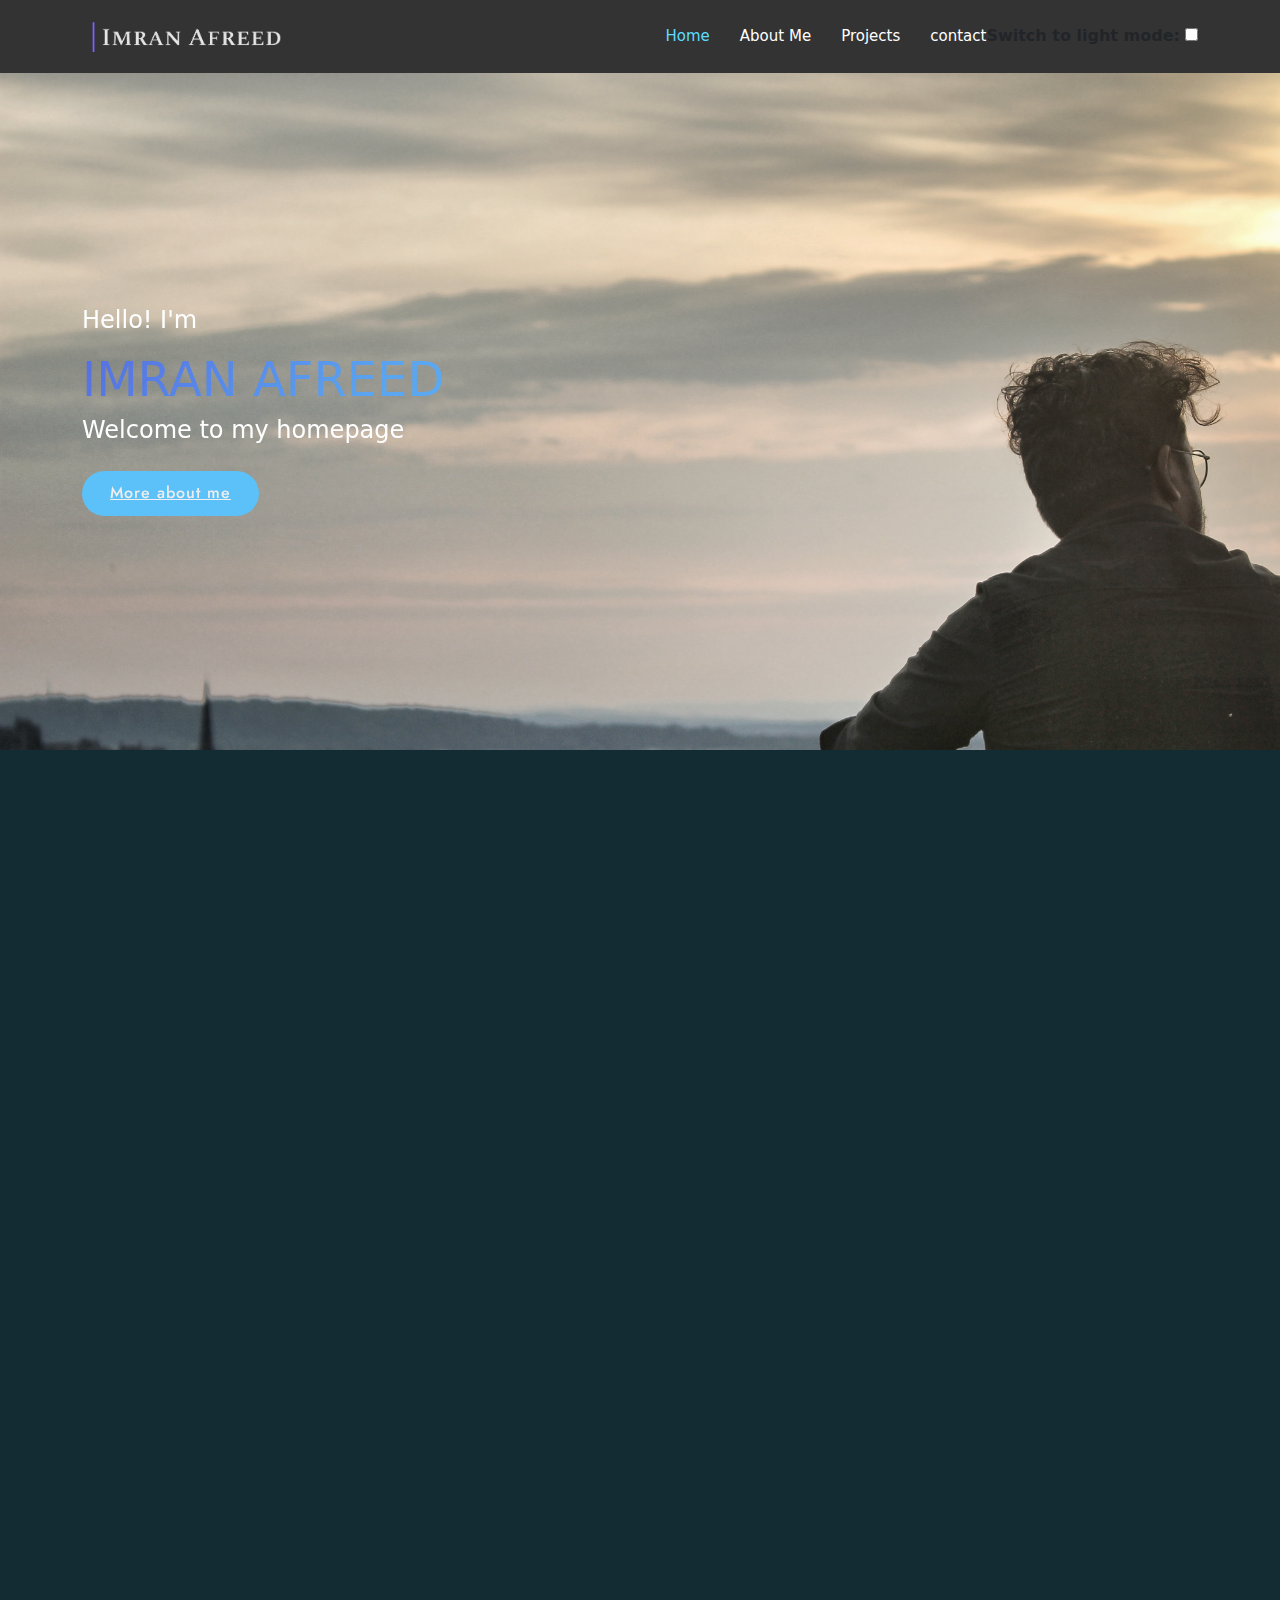
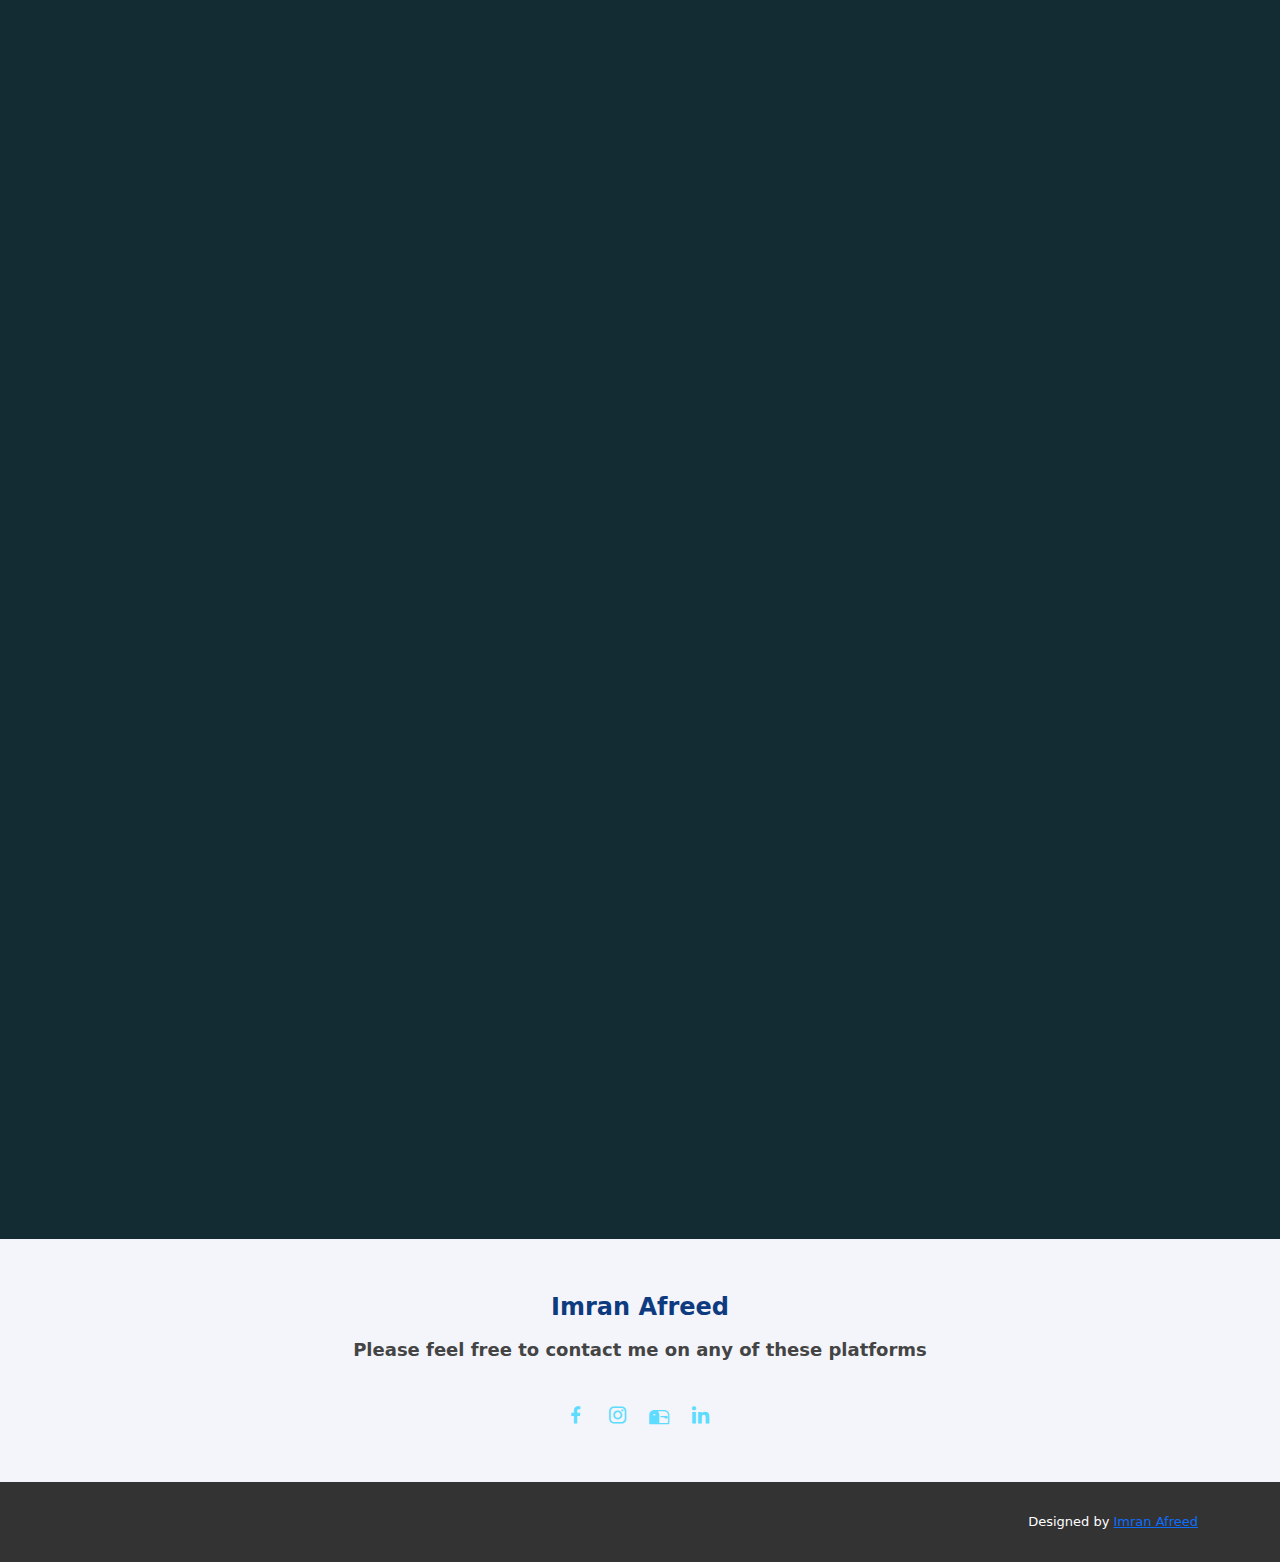
<file: index.html>
<!DOCTYPE html>
<html lang="en">

<head>
  <meta charset="utf-8">
  <meta content="width=device-width, initial-scale=1.0" name="viewport">

  <title>IIT Bombay Racing</title>
  <meta content="" name="description">
  <meta content="" name="keywords">

  <!-- Favicons -->
  <link href="assets/img/favicon.png" rel="icon">
  <link href="assets/img/apple-touch-icon.png" rel="apple-touch-icon">

  <!-- Google Fonts -->
  <link
    href="https://fonts.googleapis.com/css?family=Open+Sans:300,300i,400,400i,600,600i,700,700i|Jost:300,300i,400,400i,500,500i,600,600i,700,700i|Poppins:300,300i,400,400i,500,500i,600,600i,700,700i"
    rel="stylesheet">

  <!-- Vendor CSS Files -->
  <link href="assets/vendor/aos/aos.css" rel="stylesheet">
  <link href="assets/vendor/bootstrap/css/bootstrap.min.css" rel="stylesheet">
  <link href="assets/vendor/bootstrap-icons/bootstrap-icons.css" rel="stylesheet">
  <link href="assets/vendor/boxicons/css/boxicons.min.css" rel="stylesheet">
  <link href="assets/vendor/glightbox/css/glightbox.min.css" rel="stylesheet">
  <link href="assets/vendor/remixicon/remixicon.css" rel="stylesheet">
  <link href="assets/vendor/swiper/swiper-bundle.min.css" rel="stylesheet">

  <!-- Template Main CSS File -->
  <link href="assets/css/style_dark.css" rel="stylesheet">

</head>

<body>

  <!-- ======= Header ======= -->
  <header id="header" class="fixed-top ">
    <div class="container d-flex align-items-center">

      <h1 class="logo me-auto"><a href="./index.html"><img src="./assets/img/logo.png" alt=""></a></h1>


      <nav id="navbar" class="navbar">
        <ul>
          <li><a class="nav-link scrollto active" href="./index.html">Home</a></li>
          <li><a class="nav-link scrollto active" href="#about">About Me</a></li>
          <li><a class="nav-link scrollto active" href="#team-struct">Projects</a></li>
          <li><a class="nav-link scrollto active" href="#footer">contact</a></li>
          <li>
            <div class= "switch">
              <label for="title"><b>Switch to light mode:</b>
                <input type="checkbox" data-role="flipswitch" name="switch" id="switch">
              </label>
            </div>
          </li>
        </ul>
        <i class="bi bi-list mobile-nav-toggle"></i>
      </nav><!-- .navbar -->

    </div>
  </header><!-- End Header -->

  <!-- ======= Hero Section ======= -->
  <section id="hero" class="d-flex align-items-center">

    <div class="container">
      <div class="row">
        <div class="col-lg-6 d-flex flex-column justify-content-center pt-4 pt-lg-0 order-2 order-lg-1"
          data-aos="fade-up" data-aos-delay="200">
          <h2>Hello! I'm</h2>
          <h3 class="animate-charcter">Imran Afreed</h3>
          <h2>Welcome to my homepage</h2>
          <div class="d-flex justify-content-center justify-content-lg-start">
            <a href="#about" class="btn-get-started scrollto">More about me</a>
          </div>
        </div>
      </div>
    </div>
  </section><!-- End Hero -->

  <main id="main">

    <!-- ======= About Us Section ======= -->
    <section id="about" class="about">
      <div class="container" data-aos="fade-up">

        <div class="section-title">
          <h2>About Me</h2>
        </div>

        <div class="row">
          
          <div class="col-xl-2">
            <div class="circle">
              <img class="center-logos" src="./assets/img/imran.png">
            </div>
          </div>

          <div class="col-xl-7">
            <div class="icon-box">
              <p>
                I'm imran afreed, from visakhapatnam, Andhra Pradesh currently persuing Bachelors 
                in the electrical engineering department of the Indian Institute of Technology Bombay (IITB).
                I like exploring new things, travelling, photography, motorcycles and meeting new people, I've been part of various 
                clubs and have taken part in almost all kinds of activities in the institute. In my usual time 
                I either draw or binge watch. 
              </p>

              <div class="icon-box2">
                <div class="row">
                  <div class="col-lg-6">
                    <p style="font-size: 14.5px;">
                      <b>Name :</b> Mohammed Abdul Imran Afreed </br>
                      <b>Institution :</b> IIT Bombay </br>
                      <b>Email :</b> imranafreed036@gmail.com </br>
                    </p>
                  </div>
                  <div class="col-lg-6">
                    <p style="font-size: 14.5px;">
                      <b>Department :</b> Electrical Engineering </br>
                      <b>Roll Number :</b> 180070036 </br>
                      <b>Phone :</b> +91 7993272017 </br>
                    </p>
                  </div>
                </div>
              </div>

            </div>
          </div>

          <div class="col-xl-3">
            <div class="icon-box">
              <h3>skills</h3>
              <!-- <ul>
                <li>Electronics design</li>
                <li>Artificial Neural Networks</li>
                <li>Web Development</li>
                <li>C++ & Python</li>
                <li>Matlab</li>
                <li>Project Management</li>
                <li>Operations & Logistics</li>
              </ul> -->

              <div class="icon-box2">
                <table style="width: 100%;">
                  <tr>
                    <td style="text-align:center; font-size: 14.5px;font-weight: 700;">Programming languages:</td>
                  </tr>
                  <tr>
                    <td style="font-size:small;text-align: justify;">C++, Python, MATLAB, VHDL</td>
                  </tr>
                </table>
              </div>

              <div class="icon-box2">
                <table style="width: 100%;">
                  <tr>
                    <td style="text-align:center; font-size: 14.5px;font-weight: 700;">Softwares</td>
                  </tr>
                  <tr>
                    <td style="font-size:small;text-align: center;">Eagle, Solidworks, Quartus, NgSpice, Powerpoint</td>
                  </tr>
                </table>
              </div>

              <div class="icon-box2">
                <table style="width: 100%;">
                  <tr>
                    <td style="text-align:center; font-size: 14.5px;font-weight: 700;">Web Development</td>
                  </tr>
                  <tr>
                    <td style="font-size:small;text-align: center;">HTML, CSS, Angular, java script, PHP, MySQL</td>
                  </tr>
                </table>
              </div>

            </div>
          </div>

        </div>

      </div>
    </section><!-- End About Us Section -->


    <!-- ======= Services Section ======= -->
    <section id="team-struct" class="services section-bg">
      <div class="container" data-aos="fade-up">

        <div class="team-structure">
          <h2>Projects & Technical Experiences</h2>
          <p>
            Apart from the course projects and other small projects most of my technical experience
            is from being a part of IIT Bombay Racing in my second and third year of institute. 
          </p>
        </div>

        <div class="row justify-content-center">
          <div class="col-xl-6">
            <div class="icon-box">
              <table style="width:100%;">
                <tr>
                  <th>State of charge estimation</th>
                  <th> </th>
                  <th>IIT Bombay</th>
                </tr>
                <tr>
                  <td><small><em>Electronics Design Lab | Prof. Kushal Takley</em></small></td>
                  <th> </th>
                  <td><small><em>Spring '21</em></small></td>
                </tr>
              </table>
              <ul>
                <li>Designed a circuit board to estimate and display SOC of a lead-acid battery</li>
                <li>Delivered a presenation on BMS including concepts like SOC, SOH and cell balancing </li>
                <li>Designed a circuit board to demonstrate noise cancellation and presented the same</li>
              </ul>
            </div>

            <div class="icon-box">
              <table style="width:100%;">
                <tr>
                  <th>State of charge estimation</th>
                  <th> </th>
                  <th>IIT Bombay</th>
                </tr>
                <tr>
                  <td><small><em>Electronics Design Lab | Prof. Kushal Takley</em></small></td>
                  <th> </th>
                  <td><small><em>Spring '21</em></small></td>
                </tr>
              </table>
              <ul>
                <li>Designed a circuit board to estimate and display SOC of a lead-acid battery</li>
                <li>Delivered a presenation on BMS including concepts like SOC, SOH and cell balancing </li>
                <li>Designed a circuit board to demonstrate noise cancellation and presented the same</li>
              </ul>
            </div>

            <div class="icon-box">
              <table style="width:100%;">
                <tr>
                  <th>State of charge estimation</th>
                  <th> </th>
                  <th>IIT Bombay</th>
                </tr>
                <tr>
                  <td><small><em>Electronics Design Lab | Prof. Kushal Takley</em></small></td>
                  <th> </th>
                  <td><small><em>Spring '21</em></small></td>
                </tr>
              </table>
              <ul>
                <li>Designed a circuit board to estimate and display SOC of a lead-acid battery</li>
                <li>Delivered a presenation on BMS including concepts like SOC, SOH and cell balancing </li>
                <li>Designed a circuit board to demonstrate noise cancellation and presented the same</li>
              </ul>
            </div>
          </div>

          <div class="col-xl-6">
            <div class="icon-box">
              <a href="https://www.iitbracing.org"><h4>IIT Bombay Racing</h4></a>
              <p>
                A team of 70+ students from various backgrounds working on designing and manufacturing an electric race 
                car annually to participate in formula student design competitions conducted by IMechE at Silverstone, 
                UK and Formula Bharat.
              </p>

              <div class="icon-box3">
                <table style="width:100%;">
                  <tr>
                    <th>Design Engineer</th>
                    <th> </th>
                    <th>Driverless racecar</th>
                  </tr>
                  <tr>
                    <td><small><em>Perception & Data Acquisition</em></small></td>
                    <th> </th>
                    <td><small><em>2020-2021</em></small></td>
                  </tr>
                </table>
                
                <ul>
                  <li>Developed convolutional neural networks that detect & estimate distance from cones</li>
                  <li>Created a database of 10k+ images and contributed to an open-source database</li>
                  <li>Designed a new CAN node to improve the performance and reduce the cost</li>
                  <li>Designed and validated a wireless communication module for live telemetry data</li>
                  <li>Part of the Business Plan team which secured 4th among 96 international teams</li>
                  <li>Mentored four Jr.design engineers and trained them in their respective systems</li>
                </ul>
              </div>

              <div class="icon-box3">
                <table style="width:100%;">
                  <tr>
                    <th>Jr.Design Engineer</th>
                    <th> </th>
                    <th>Electric racecar</th>
                  </tr>
                  <tr>
                    <td><small><em>Commuications & Data Acquisition</em></small></td>
                    <th> </th>
                    <td><small><em>2019-2020</em></small></td>
                  </tr>
                </table>
                <ul>
                  <li>Replaced the microcontroller in CAN node for better performance and lower cost</li>
                  <li>Validated Controller Area Network(CAN), Data Acquisition and wireless modules</li>
                  <li>Researched and identified better wireless communication module for DAq system</li>
                </ul>
              </div>

            </div>
          </div>          
        </div>
      </div>
    </section><!-- End Services Section -->



    <section id="team-struct" class="services section-bg">
      <div class="container" data-aos="fade-up">

        <div class="team-structure">
          <h2>Internships & PORs</h2>
          <!-- <p>
            Apart from the course projects and other small projects most of my technical experience
            is from being a part of IIT Bombay Racing in my second and third year of institute. 
          </p> -->
        </div>

        <div class="row justify-content-center">
          <div class="col-xl-6">
            <div class="icon-box">
              <table style="width:100%;">
                <tr>
                  <th>R&D Engineer</th>
                  <th> </th>
                  <th>Onida Electronics</th>
                </tr>
                <tr>
                  <td><small><em>Active Noise cancellation circuits</em></small></td>
                  <th> </th>
                  <td><small><em>Summmer '21</em></small></td>
                </tr>
              </table>
              <ul>
                <li>Developed a feedback control adaptive noise cancellation algorithm using FxLMS</li>
                <li>Simulated various models by reading numerous papers to validate the model</li>
                <li>Designed a circuit for STM32F407 microcontroller to validate the algorithm</li>
              </ul>  
            </div>

            <div class="icon-box">
              <table style="width:100%;">
                <tr>
                  <th>Chief Marketing Officer</th>
                  <th> </th>
                  <th>IIT Bombay Racing</th>
                </tr>
                <tr>
                  <td><small><em>Head of marketing, media and creatives division</em></small></td>
                  <th> </th>
                  <td><small><em>June '21- July '22</em></small></td>
                </tr>
              </table>
              
              <ul>
                <li>Got sponsorship worth 6 Million INR, both cash and product based on requirements</li>
                <li>Lead a 5-member team that secured 4th amoung 96 teams in Business Plan at FSUK</li>
                <li>Lead a 30 member team of marketing, web & creatives division of the team</li>
                <li>Published quarterly magazine & increase social media impressions upto 100k</li>
                <li>Organized car launch event and ensure sponsor branding in national media</li>
                <li>Contributed to the Team strategy report for FSEV 2021, which secured 5th position</li>
              </ul>


            </div>

            <div class="icon-box">
              <table style="width:100%;">
                <tr>
                  <th>Operations coordinator</th>
                  <th> </th>
                  <th>E-Cell, IIT Bombay</th>
                </tr>
                <tr>
                  <td><small><em>Asia's largest independent E-Cell</em></small></td>
                  <th> </th>
                  <td><small><em>July '19 - Feb '20</em></small></td>
                </tr>
              </table>
              <ul>
                <li>Allotted accommodation for 500+ guests and took on-spot registrations during fest</li>
                <li>Involved in databasing and dealing with vendors for furniture, transportation services</li>
                <li>Mentored 3 teams of 4 students each in a business idea competition for freshmen</li>
              </ul>  
            </div>

          </div>

          <div class="col-xl-6">

            <div class="icon-box">
              <table style="width:100%;">
                <tr>
                  <th>AI Developer</th>
                  <th> </th>
                  <th>Alorb Technologies</th>
                </tr>
                <tr>
                  <td><small><em>Computer vision</em></small></td>
                  <th> </th>
                  <td><small><em>Winter '20</em></small></td>
                </tr>
              </table>
              <ul>
                <li>Developed a software that automatically logs license plate number of the vehicles</li>
                <li>Trained a Convolutional Neural Network for the same using picture from entry/exit</li>
                <li>Using Image processing and OCR techniques, extracted the license plate numbers</li>
              </ul>  
            </div>

            <div class="icon-box">
              <table style="width:100%;">
                <tr>
                  <th>Tech Councellor</th>
                  <th> </th>
                  <th>Hostel-XVI, IIT Bombay</th>
                </tr>
                <tr>
                  <td><small><em>Head of hostel technical council</em></small></td>
                  <th> </th>
                  <td><small><em>August '18- July '19</em></small></td>
                </tr>
              </table>
              <ul>
                <li>Elected by 1000+ students as Technical counsellor to lead a team of three secretaries</li>
                <li>Successfully established a new tech room with all the essential equipment required</li>
                <li>Organised and got a sponsor for various e-sports tournaments for 2000+ students</li>
              </ul>  
            </div>

            <div class="icon-box">
              <table style="width:100%;">
                <tr>
                  <th>Logistics & Operations coordinator</th>
                  <th> </th>
                  <th>MoodIndigo, IIT Bombay</th>
                </tr>
                <tr>
                  <td><small><em>Asia's largest college cultural fest</em></small></td>
                  <th> </th>
                  <td><small><em>July '19 - Dec '19</em></small></td>
                </tr>
              </table>
              <ul>
                <li>Designed a circuit board to estimate and display SOC of a lead-acid battery</li>
                <li>Delivered a presenation on BMS including concepts like SOC, SOH and cell balancing </li>
                <li>Designed a circuit board to demonstrate noise cancellation and presented the same</li>
              </ul>  
            </div>

          </div>
        
        </div>
      </div>
    </section><!-- End Services Section -->

    <section id="team-struct" class="services section-bg">
      <div class="container" data-aos="fade-up">

        <div class="team-structure">
          <h2>Extra cirricullar activities</h2>
          <p>Apart from the above mentioned experiences I've also been part of National Cadet Corps(NCC),
            Group for Rural Activities(GRA), Institute photography club(Pixels) and Abdhyudaya, an organization for social casues in institute.</p>
        </div>

        <div class="row">
          <div class="col-xl-2"></div>
          <div class="col-xl-8">
            <div class="icon-box">
              <div class="row">
                <div class="col-lg-2">
                  <a href="">
                    <img class="NCC" src="./assets/img/NCC.png">
                    <!-- <h4 style="text-align:center;margin-bottom:5px;"><a>NCC</a></h4> -->
                  </a>
                </div>
                <!-- <div class="col-lg-1"></div> -->
                <div class="col-lg-10 ">
                  <table style="width:100%;margin-top: 15px;">
                    <tr>
                      <td style="font-size:14px;">• Attended Annual Training Camp(ATC) and Captains Training Camp(CTC)</td>
                      <td style="font-size:14px;">[Dec '18]</td>
                    </tr>
                    <tr>
                      <td style="font-size:14px;">• Participated in Gaurd of Honor during flag hoisting on a hilltop, on Republic day</td>
                      <td style="font-size:14px;">[[Jan '19]]</td>
                    </tr>
                    <tr>
                      <td style="font-size:14px;">• Photographed the entire album of Annual Training Camp with a co-photographer</td>
                      <td style="font-size:14px;">[Dec '18]</td>
                    </tr>
                  </table>
                </div>
              </div>
            </div>
          </div>
          <div class="col-xl-2"></div>
        </div>

        <div class="row">
          <div class="col-xl-6">
            <div class="icon-box">
              <div class="row">
                <div class="col-lg-2">
                  <a href="">
                    <img class="center-logos" src="./assets/img/voulenteering.png">
                    <!-- <h4 style="text-align:center;margin-bottom:5px;"><a>volunteering</a></h4> -->
                  </a>
                </div>
                <!-- <div class="col-lg-1"></div> -->
                <div class="col-lg-10 ">
                  <table style="width:100%;margin-top: 15px;">
                    <tr>
                      <td style="font-size:14px;">• Participated in Versova Beach cleaning campaign by UNESCO</td>
                      <td style="font-size:14px;">[2018]</td>
                    </tr>
                    <tr>
                      <td style="font-size:14px;">• Counselled high school students regarding various career options</td>
                      <td style="font-size:14px;">[2018]</td>
                    </tr>
                    <tr>
                      <td style="font-size:14px;">• Volunteered in diamond jubilee year convocation function of IITB</td>
                      <td style="font-size:14px;">[2018]</td>
                    </tr>
                  </table>
                </div>
              </div>
            </div>
          </div>  
  
          <div class="col-xl-6">
            <div class="icon-box">
              <div class="row">
                <div class="col-lg-2">
                  <a href="">
                    <img class="center-logos" src="./assets/img/gra_logo.png">
                    <!-- <h4 style="text-align:center; margin-bottom: -5px;"><a>GRA, IITB</a></h4> -->
                  </a>
                </div>
                <!-- <div class="col-lg-1"></div> -->
                <div class="col-lg-10 ">
                  <table style="width:100%;margin-top: 15px;">
                    <tr>
                      <td style="font-size:14px;">• Participated in Versova Beach cleaning campaign by UNESCO</td>
                      <td style="font-size:14px;">[2018]</td>
                    </tr>
                    <tr>
                      <td style="font-size:14px;">• Counselled high school students regarding various career options</td>
                      <td style="font-size:14px;">[2018]</td>
                    </tr>
                    <tr>
                      <td style="font-size:14px;">• Volunteered in diamond jubilee year convocation function of IITB</td>
                      <td style="font-size:14px;">[2018]</td>
                    </tr>
                  </table>
                </div>
              </div>
            </div>
          </div>
        </div>

      </div>
    </section><!-- End Services Section -->
    

  </main><!-- End #main -->

  <!-- ======= Footer ======= -->
  <footer id="footer">

    <div class="footer-newsletter">
      <div class="container">
        <div class="row justify-content-center">
          <p text-align="center">Imran Afreed</p>
          <h4>Please feel free to contact me on any of these platforms</h4>
          <div class="social-links mt-3">
            <a href="#" class="facebook"><i class="bx bxl-facebook"></i></a>
            <a href="#" class="instagram"><i class="bx bxl-instagram"></i></a>
            <a href="#" class="google-plus"><small><i class="bi bi-mailbox2"></i></small></a>
            <a href="#" class="linkedin"><i class="bx bxl-linkedin"></i></a>
          </div>
        </div>
      </div>
    </div>

    <div class="container footer-bottom clearfix">
      <div class="credits">
        Designed by <a href="#">Imran Afreed</a>
      </div>
    </div>
  </footer><!-- End Footer -->

  <!-- <div id="preloader"></div> -->
  <a href="#" class="back-to-top d-flex align-items-center justify-content-center"><i
      class="bi bi-arrow-up-short"></i></a>

  <!-- Vendor JS Files -->
  <script src="assets/vendor/aos/aos.js"></script>
  <script src="assets/vendor/bootstrap/js/bootstrap.bundle.min.js"></script>
  <script src="assets/vendor/glightbox/js/glightbox.min.js"></script>
  <script src="assets/vendor/isotope-layout/isotope.pkgd.min.js"></script>
  <script src="assets/vendor/swiper/swiper-bundle.min.js"></script>
  <script src="assets/vendor/waypoints/noframework.waypoints.js"></script>
  
  <script>

    document.getElementById('switch').onchange = function(){
      if(this.checked){
        window.location='light.html';
      } else {
        window.location='index.html';
      }
    };

  </script>



  <!-- Template Main JS File -->
  <script src="assets/js/main.js"></script>



</body>

</html>
</file>
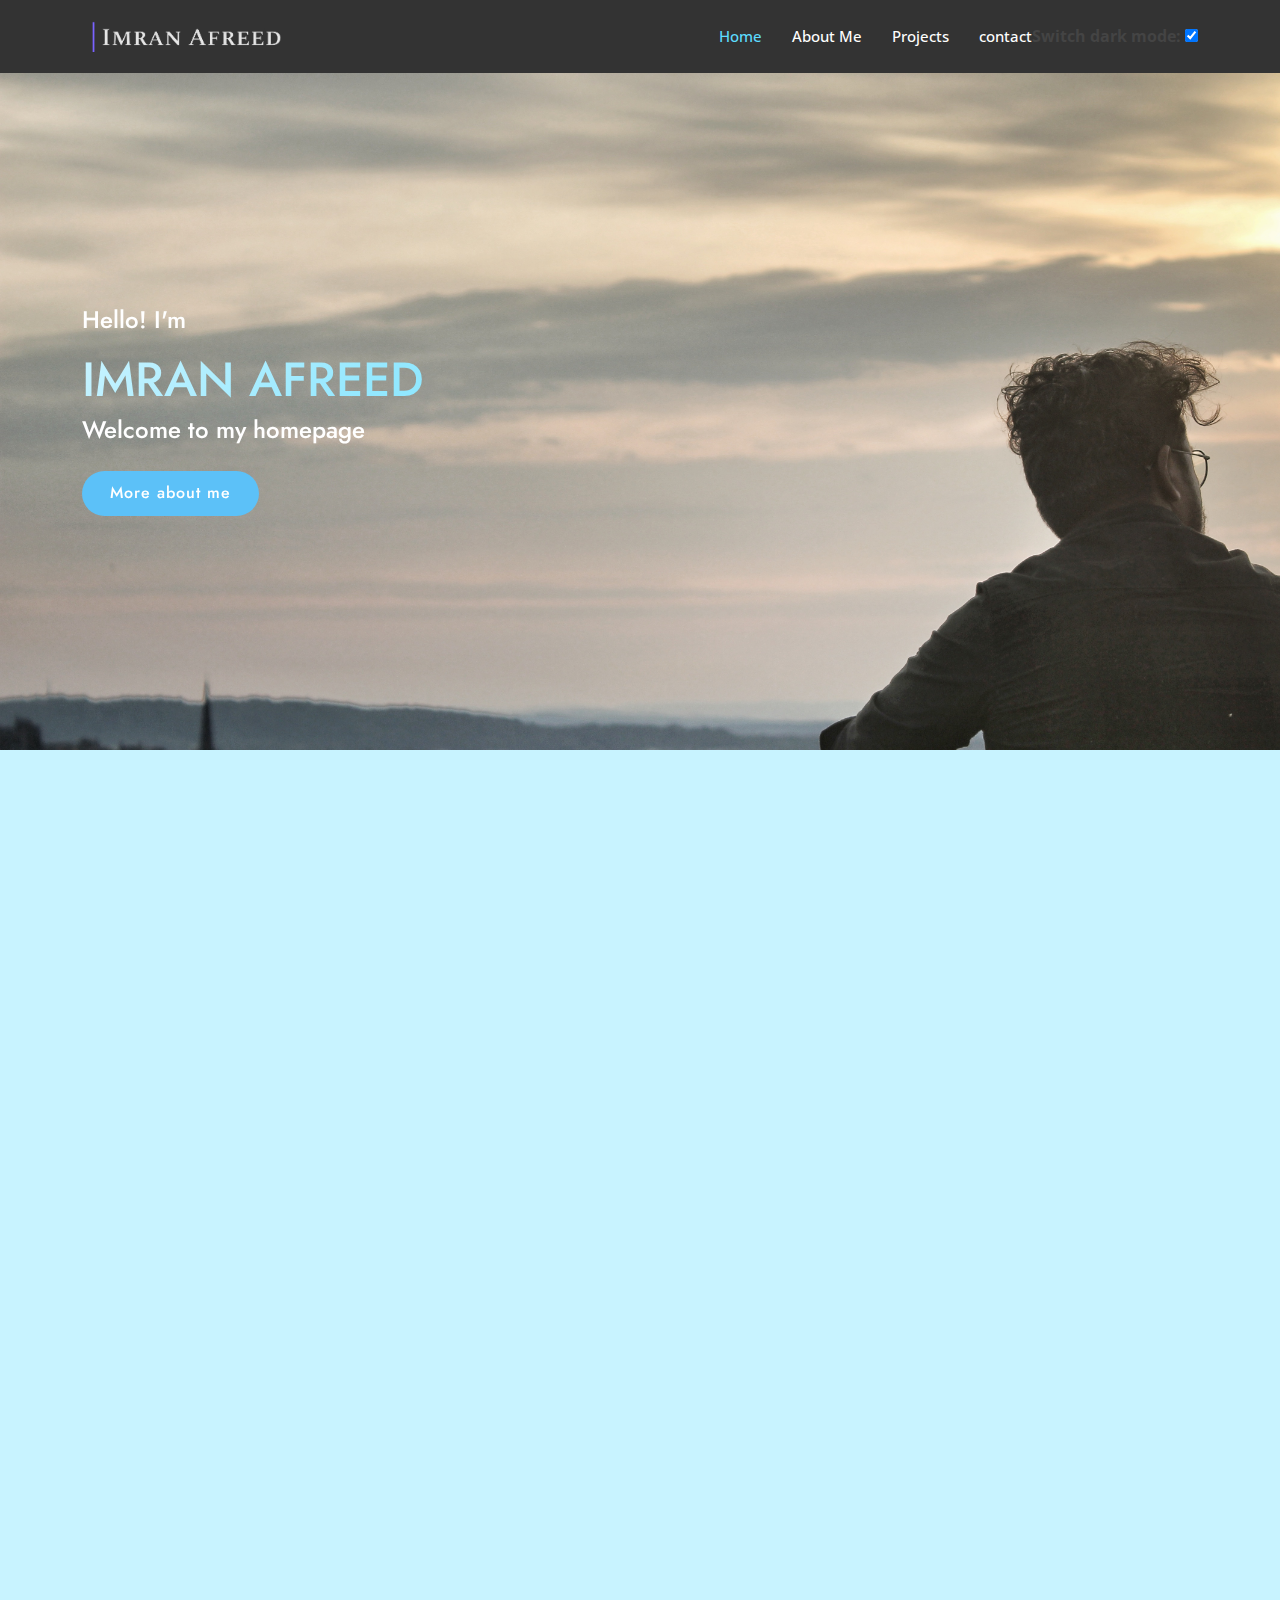
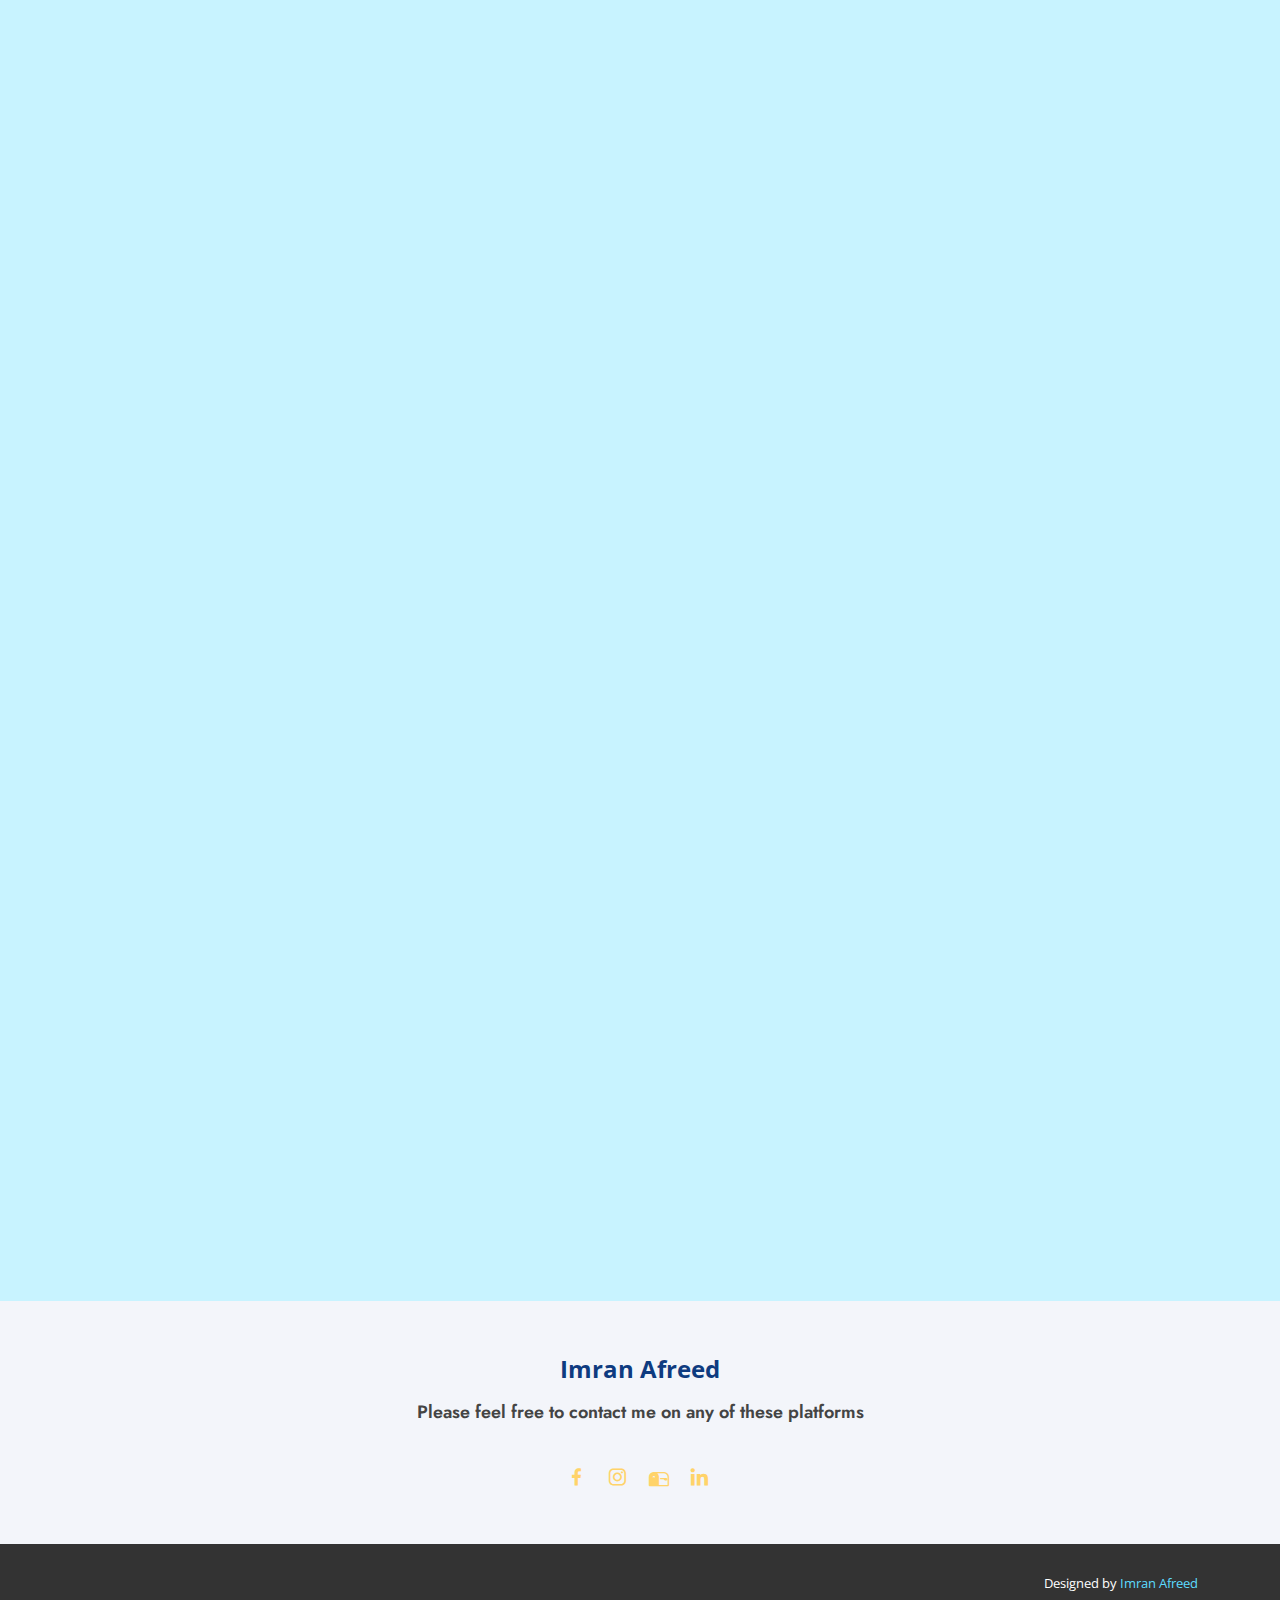
<file: light.html>
<!DOCTYPE html>
<html lang="en">

<head>
  <meta charset="utf-8">
  <meta content="width=device-width, initial-scale=1.0" name="viewport">

  <title>IIT Bombay Racing</title>
  <meta content="" name="description">
  <meta content="" name="keywords">

  <!-- Favicons -->
  <link href="assets/img/favicon.png" rel="icon">
  <link href="assets/img/apple-touch-icon.png" rel="apple-touch-icon">

  <!-- Google Fonts -->
  <link
    href="https://fonts.googleapis.com/css?family=Open+Sans:300,300i,400,400i,600,600i,700,700i|Jost:300,300i,400,400i,500,500i,600,600i,700,700i|Poppins:300,300i,400,400i,500,500i,600,600i,700,700i"
    rel="stylesheet">

  <!-- Vendor CSS Files -->
  <link href="assets/vendor/aos/aos.css" rel="stylesheet">
  <link href="assets/vendor/bootstrap/css/bootstrap.min.css" rel="stylesheet">
  <link href="assets/vendor/bootstrap-icons/bootstrap-icons.css" rel="stylesheet">
  <link href="assets/vendor/boxicons/css/boxicons.min.css" rel="stylesheet">
  <link href="assets/vendor/glightbox/css/glightbox.min.css" rel="stylesheet">
  <link href="assets/vendor/remixicon/remixicon.css" rel="stylesheet">
  <link href="assets/vendor/swiper/swiper-bundle.min.css" rel="stylesheet">

  <!-- Template Main CSS File -->
  <link href="assets/css/style_light.css" rel="stylesheet">

</head>

<body>

  <!-- ======= Header ======= -->
  <header id="header" class="fixed-top ">
    <div class="container d-flex align-items-center">

      <h1 class="logo me-auto"><a href="./index.html"><img src="./assets/img/logo.png" alt=""></a></h1>


      <nav id="navbar" class="navbar">
        <ul>
          <li><a class="nav-link scrollto active" href="./index.html">Home</a></li>
          <li><a class="nav-link scrollto active" href="#about">About Me</a></li>
          <li><a class="nav-link scrollto active" href="#team-struct">Projects</a></li>
          <li><a class="nav-link scrollto active" href="#footer">contact</a></li>
          <li>
            <div class= "switch">
                <label for="title"><b>Switch dark mode:</b>
                  <input type="checkbox" checked="checked" data-role="flipswitch" name="switch" id="switch">
                </label>
              </div> 
          </li>
        </ul>
        <i class="bi bi-list mobile-nav-toggle"></i>
      </nav><!-- .navbar -->

    </div>
  </header><!-- End Header -->

  <!-- ======= Hero Section ======= -->
  <section id="hero" class="d-flex align-items-center">

    <div class="container">
      <div class="row">
        <div class="col-lg-6 d-flex flex-column justify-content-center pt-4 pt-lg-0 order-2 order-lg-1"
          data-aos="fade-up" data-aos-delay="200">
          <h2>Hello! I'm</h2>
          <h3 class="animate-charcter">Imran Afreed</h3>
          <h2>Welcome to my homepage</h2>
          <div class="d-flex justify-content-center justify-content-lg-start">
            <a href="#about" class="btn-get-started scrollto">More about me</a>
          </div>
        </div>
      </div>
    </div>
  </section><!-- End Hero -->

  <main id="main">

    <!-- ======= About Us Section ======= -->
    <section id="about" class="about">
      <div class="container" data-aos="fade-up">

        <div class="section-title">
          <h2>About Me</h2>
        </div>

        <div class="row">
          
          <div class="col-xl-2">
            <div class="circle">
              <img class="center-logos" src="./assets/img/imran.png">
            </div>
          </div>

          <div class="col-xl-7">
            <div class="icon-box">
              <p>
                I'm imran afreed, from visakhapatnam, Andhra Pradesh currently persuing Bachelors 
                in the electrical engineering department of the Indian Institute of Technology Bombay (IITB).
                I like exploring new things, travelling, photography, motorcycles and meeting new people, I've been part of various 
                clubs and have taken part in almost all kinds of activities in the institute. In my usual time 
                I either draw or binge watch. 
              </p>

              <div class="icon-box2">
                <div class="row">
                  <div class="col-lg-6">
                    <p style="font-size: 14.5px;">
                      <b>Name :</b> Mohammed Abdul Imran Afreed </br>
                      <b>Institution :</b> IIT Bombay </br>
                      <b>Email :</b> imranafreed036@gmail.com </br>
                    </p>
                  </div>
                  <div class="col-lg-6">
                    <p style="font-size: 14.5px;">
                      <b>Department :</b> Electrical Engineering </br>
                      <b>Roll Number :</b> 180070036 </br>
                      <b>Phone :</b> +91 7993272017 </br>
                    </p>
                  </div>
                </div>
              </div>

            </div>
          </div>

          <div class="col-xl-3">
            <div class="icon-box">
              <h3>skills</h3>
              <!-- <ul>
                <li>Electronics design</li>
                <li>Artificial Neural Networks</li>
                <li>Web Development</li>
                <li>C++ & Python</li>
                <li>Matlab</li>
                <li>Project Management</li>
                <li>Operations & Logistics</li>
              </ul> -->

              <div class="icon-box2">
                <table style="width: 100%;">
                  <tr>
                    <td style="text-align:center; font-size: 14.5px;font-weight: 700;">Programming languages:</td>
                  </tr>
                  <tr>
                    <td style="font-size:small;text-align: justify;">C++, Python, MATLAB, VHDL</td>
                  </tr>
                </table>
              </div>

              <div class="icon-box2">
                <table style="width: 100%;">
                  <tr>
                    <td style="text-align:center; font-size: 14.5px;font-weight: 700;">Softwares</td>
                  </tr>
                  <tr>
                    <td style="font-size:small;text-align: center;">Eagle, Solidworks, Quartus, NgSpice, Powerpoint</td>
                  </tr>
                </table>
              </div>

              <div class="icon-box2">
                <table style="width: 100%;">
                  <tr>
                    <td style="text-align:center; font-size: 14.5px;font-weight: 700;">Web Development</td>
                  </tr>
                  <tr>
                    <td style="font-size:small;text-align: center;">HTML, CSS, Angular, java script, PHP, MySQL</td>
                  </tr>
                </table>
              </div>

            </div>
          </div>

        </div>

      </div>
    </section><!-- End About Us Section -->


    <!-- ======= Services Section ======= -->
    <section id="team-struct" class="services section-bg">
      <div class="container" data-aos="fade-up">

        <div class="team-structure">
          <h2>Projects & Technical Experiences</h2>
          <p>
            Apart from the course projects and other small projects most of my technical experience
            is from being a part of IIT Bombay Racing in my second and third year of institute. 
          </p>
        </div>

        <div class="row justify-content-center">
          <div class="col-xl-6">
            <div class="icon-box">
              <table style="width:100%;">
                <tr>
                  <th>State of charge estimation</th>
                  <th> </th>
                  <th>IIT Bombay</th>
                </tr>
                <tr>
                  <td><small><em>Electronics Design Lab | Prof. Kushal Takley</em></small></td>
                  <th> </th>
                  <td><small><em>Spring '21</em></small></td>
                </tr>
              </table>
              <ul>
                <li>Designed a circuit board to estimate and display SOC of a lead-acid battery</li>
                <li>Delivered a presenation on BMS including concepts like SOC, SOH and cell balancing </li>
                <li>Designed a circuit board to demonstrate noise cancellation and presented the same</li>
              </ul>
            </div>

            <div class="icon-box">
              <table style="width:100%;">
                <tr>
                  <th>State of charge estimation</th>
                  <th> </th>
                  <th>IIT Bombay</th>
                </tr>
                <tr>
                  <td><small><em>Electronics Design Lab | Prof. Kushal Takley</em></small></td>
                  <th> </th>
                  <td><small><em>Spring '21</em></small></td>
                </tr>
              </table>
              <ul>
                <li>Designed a circuit board to estimate and display SOC of a lead-acid battery</li>
                <li>Delivered a presenation on BMS including concepts like SOC, SOH and cell balancing </li>
                <li>Designed a circuit board to demonstrate noise cancellation and presented the same</li>
              </ul>
            </div>

            <div class="icon-box">
              <table style="width:100%;">
                <tr>
                  <th>State of charge estimation</th>
                  <th> </th>
                  <th>IIT Bombay</th>
                </tr>
                <tr>
                  <td><small><em>Electronics Design Lab | Prof. Kushal Takley</em></small></td>
                  <th> </th>
                  <td><small><em>Spring '21</em></small></td>
                </tr>
              </table>
              <ul>
                <li>Designed a circuit board to estimate and display SOC of a lead-acid battery</li>
                <li>Delivered a presenation on BMS including concepts like SOC, SOH and cell balancing </li>
                <li>Designed a circuit board to demonstrate noise cancellation and presented the same</li>
              </ul>
            </div>
          </div>

          <div class="col-xl-6">
            <div class="icon-box">
              <a href="https://www.iitbracing.org"><h4>IIT Bombay Racing</h4></a>
              <p>
                A team of 70+ students from various backgrounds working on designing and manufacturing an electric race 
                car annually to participate in formula student design competitions conducted by IMechE at Silverstone, 
                UK and Formula Bharat.
              </p>

              <div class="icon-box3">
                <table style="width:100%;">
                  <tr>
                    <th>Design Engineer</th>
                    <th> </th>
                    <th>Driverless racecar</th>
                  </tr>
                  <tr>
                    <td><small><em>Perception & Data Acquisition</em></small></td>
                    <th> </th>
                    <td><small><em>2020-2021</em></small></td>
                  </tr>
                </table>
                
                <ul>
                  <li>Developed convolutional neural networks that detect & estimate distance from cones</li>
                  <li>Created a database of 10k+ images and contributed to an open-source database</li>
                  <li>Designed a new CAN node to improve the performance and reduce the cost</li>
                  <li>Designed and validated a wireless communication module for live telemetry data</li>
                  <li>Part of the Business Plan team which secured 4th among 96 international teams</li>
                  <li>Mentored four Jr.design engineers and trained them in their respective systems</li>
                </ul>
              </div>

              <div class="icon-box3">
                <table style="width:100%;">
                  <tr>
                    <th>Jr.Design Engineer</th>
                    <th> </th>
                    <th>Electric racecar</th>
                  </tr>
                  <tr>
                    <td><small><em>Commuications & Data Acquisition</em></small></td>
                    <th> </th>
                    <td><small><em>2019-2020</em></small></td>
                  </tr>
                </table>
                <ul>
                  <li>Replaced the microcontroller in CAN node for better performance and lower cost</li>
                  <li>Validated Controller Area Network(CAN), Data Acquisition and wireless modules</li>
                  <li>Researched and identified better wireless communication module for DAq system</li>
                </ul>
              </div>

            </div>
          </div>          
        </div>
      </div>
    </section><!-- End Services Section -->



    <section id="team-struct" class="services section-bg">
      <div class="container" data-aos="fade-up">

        <div class="team-structure">
          <h2>Internships & PORs</h2>
          <!-- <p>
            Apart from the course projects and other small projects most of my technical experience
            is from being a part of IIT Bombay Racing in my second and third year of institute. 
          </p> -->
        </div>

        <div class="row justify-content-center">
          <div class="col-xl-6">
            <div class="icon-box">
              <table style="width:100%;">
                <tr>
                  <th>R&D Engineer</th>
                  <th> </th>
                  <th>Onida Electronics</th>
                </tr>
                <tr>
                  <td><small><em>Active Noise cancellation circuits</em></small></td>
                  <th> </th>
                  <td><small><em>Summmer '21</em></small></td>
                </tr>
              </table>
              <ul>
                <li>Developed a feedback control adaptive noise cancellation algorithm using FxLMS</li>
                <li>Simulated various models by reading numerous papers to validate the model</li>
                <li>Designed a circuit for STM32F407 microcontroller to validate the algorithm</li>
              </ul>  
            </div>

            <div class="icon-box">
              <table style="width:100%;">
                <tr>
                  <th>Chief Marketing Officer</th>
                  <th> </th>
                  <th>IIT Bombay Racing</th>
                </tr>
                <tr>
                  <td><small><em>Head of marketing, media and creatives division</em></small></td>
                  <th> </th>
                  <td><small><em>June '21- July '22</em></small></td>
                </tr>
              </table>
              
              <ul>
                <li>Got sponsorship worth 6 Million INR, both cash and product based on requirements</li>
                <li>Lead a 5-member team that secured 4th amoung 96 teams in Business Plan at FSUK</li>
                <li>Lead a 30 member team of marketing, web & creatives division of the team</li>
                <li>Published quarterly magazine & increase social media impressions upto 100k</li>
                <li>Organized car launch event and ensure sponsor branding in national media</li>
                <li>Contributed to the Team strategy report for FSEV 2021, which secured 5th position</li>
              </ul>


            </div>

            <div class="icon-box">
              <table style="width:100%;">
                <tr>
                  <th>Operations coordinator</th>
                  <th> </th>
                  <th>E-Cell, IIT Bombay</th>
                </tr>
                <tr>
                  <td><small><em>Asia's largest independent E-Cell</em></small></td>
                  <th> </th>
                  <td><small><em>July '19 - Feb '20</em></small></td>
                </tr>
              </table>
              <ul>
                <li>Allotted accommodation for 500+ guests and took on-spot registrations during fest</li>
                <li>Involved in databasing and dealing with vendors for furniture, transportation services</li>
                <li>Mentored 3 teams of 4 students each in a business idea competition for freshmen</li>
              </ul>  
            </div>

          </div>

          <div class="col-xl-6">

            <div class="icon-box">
              <table style="width:100%;">
                <tr>
                  <th>AI Developer</th>
                  <th> </th>
                  <th>Alorb Technologies</th>
                </tr>
                <tr>
                  <td><small><em>Computer vision</em></small></td>
                  <th> </th>
                  <td><small><em>Winter '20</em></small></td>
                </tr>
              </table>
              <ul>
                <li>Developed a software that automatically logs license plate number of the vehicles</li>
                <li>Trained a Convolutional Neural Network for the same using picture from entry/exit</li>
                <li>Using Image processing and OCR techniques, extracted the license plate numbers</li>
              </ul>  
            </div>

            <div class="icon-box">
              <table style="width:100%;">
                <tr>
                  <th>Tech Councellor</th>
                  <th> </th>
                  <th>Hostel-XVI, IIT Bombay</th>
                </tr>
                <tr>
                  <td><small><em>Head of hostel technical council</em></small></td>
                  <th> </th>
                  <td><small><em>August '18- July '19</em></small></td>
                </tr>
              </table>
              <ul>
                <li>Elected by 1000+ students as Technical counsellor to lead a team of three secretaries</li>
                <li>Successfully established a new tech room with all the essential equipment required</li>
                <li>Organised and got a sponsor for various e-sports tournaments for 2000+ students</li>
              </ul>  
            </div>

            <div class="icon-box">
              <table style="width:100%;">
                <tr>
                  <th>Logistics & Operations coordinator</th>
                  <th> </th>
                  <th>MoodIndigo, IIT Bombay</th>
                </tr>
                <tr>
                  <td><small><em>Asia's largest college cultural fest</em></small></td>
                  <th> </th>
                  <td><small><em>July '19 - Dec '19</em></small></td>
                </tr>
              </table>
              <ul>
                <li>Designed a circuit board to estimate and display SOC of a lead-acid battery</li>
                <li>Delivered a presenation on BMS including concepts like SOC, SOH and cell balancing </li>
                <li>Designed a circuit board to demonstrate noise cancellation and presented the same</li>
              </ul>  
            </div>

          </div>
        
        </div>
      </div>
    </section><!-- End Services Section -->

    <section id="team-struct" class="services section-bg">
      <div class="container" data-aos="fade-up">

        <div class="team-structure">
          <h2>Extra cirricullar activities</h2>
          <p>Apart from the above mentioned experiences I've also been part of National Cadet Corps(NCC),
            Group for Rural Activities(GRA), Institute photography club(Pixels) and Abdhyudaya, an organization for social casues in institute.</p>
        </div>

        <div class="row">
          <div class="col-xl-2"></div>
          <div class="col-xl-8">
            <div class="icon-box">
              <div class="row">
                <div class="col-lg-2">
                  <a href="">
                    <img class="NCC" src="./assets/img/NCC.png">
                    <!-- <h4 style="text-align:center;margin-bottom:5px;"><a>NCC</a></h4> -->
                  </a>
                </div>
                <!-- <div class="col-lg-1"></div> -->
                <div class="col-lg-10 ">
                  <table style="width:100%;margin-top: 15px;">
                    <tr>
                      <td style="font-size:14px;">• Attended Annual Training Camp(ATC) and Captains Training Camp(CTC)</td>
                      <td style="font-size:14px;">[Dec '18]</td>
                    </tr>
                    <tr>
                      <td style="font-size:14px;">• Participated in Gaurd of Honor during flag hoisting on a hilltop, on Republic day</td>
                      <td style="font-size:14px;">[[Jan '19]]</td>
                    </tr>
                    <tr>
                      <td style="font-size:14px;">• Photographed the entire album of Annual Training Camp with a co-photographer</td>
                      <td style="font-size:14px;">[Dec '18]</td>
                    </tr>
                  </table>
                </div>
              </div>
            </div>
          </div>
          <div class="col-xl-2"></div>
        </div>

        <div class="row">
          <div class="col-xl-6">
            <div class="icon-box">
              <div class="row">
                <div class="col-lg-2">
                  <a href="">
                    <img class="center-logos" src="./assets/img/voulenteering.png">
                    <h4 style="text-align:center;margin-bottom:5px;"><a>volunteering</a></h4>
                  </a>
                </div>
                <!-- <div class="col-lg-1"></div> -->
                <div class="col-lg-10 ">
                  <table style="width:100%;margin-top: 15px;">
                    <tr>
                      <td style="font-size:14px;">• Participated in Versova Beach cleaning campaign by UNESCO</td>
                      <td style="font-size:14px;">[2018]</td>
                    </tr>
                    <tr>
                      <td style="font-size:14px;">• Counselled high school students regarding various career options</td>
                      <td style="font-size:14px;">[2018]</td>
                    </tr>
                    <tr>
                      <td style="font-size:14px;">• Volunteered in diamond jubilee year convocation function of IITB</td>
                      <td style="font-size:14px;">[2018]</td>
                    </tr>
                  </table>
                </div>
              </div>
            </div>
          </div>  
  
          <div class="col-xl-6">
            <div class="icon-box">
              <div class="row">
                <div class="col-lg-2">
                  <a href="">
                    <img class="center-logos" src="./assets/img/gra_logo.png">
                    <h4 style="text-align:center; margin-bottom: -5px;"><a>GRA, IITB</a></h4>
                  </a>
                </div>
                <!-- <div class="col-lg-1"></div> -->
                <div class="col-lg-10 ">
                  <table style="width:100%;margin-top: 15px;">
                    <tr>
                      <td style="font-size:14px;">• Participated in Versova Beach cleaning campaign by UNESCO</td>
                      <td style="font-size:14px;">[2018]</td>
                    </tr>
                    <tr>
                      <td style="font-size:14px;">• Counselled high school students regarding various career options</td>
                      <td style="font-size:14px;">[2018]</td>
                    </tr>
                    <tr>
                      <td style="font-size:14px;">• Volunteered in diamond jubilee year convocation function of IITB</td>
                      <td style="font-size:14px;">[2018]</td>
                    </tr>
                  </table>
                </div>
              </div>
            </div>
          </div>
        </div>

      </div>
    </section><!-- End Services Section -->
    

  </main><!-- End #main -->

  <!-- ======= Footer ======= -->
  <footer id="footer">

    <div class="footer-newsletter">
      <div class="container">
        <div class="row justify-content-center">
          <p text-align="center">Imran Afreed</p>
          <h4>Please feel free to contact me on any of these platforms</h4>
          <div class="social-links mt-3">
            <a href="#" class="facebook"><i class="bx bxl-facebook"></i></a>
            <a href="#" class="instagram"><i class="bx bxl-instagram"></i></a>
            <a href="#" class="google-plus"><small><i class="bi bi-mailbox2"></i></small></a>
            <a href="#" class="linkedin"><i class="bx bxl-linkedin"></i></a>
          </div>
        </div>
      </div>
    </div>

    <div class="container footer-bottom clearfix">
      <div class="credits">
        Designed by <a href="#">Imran Afreed</a>
      </div>
    </div>
  </footer><!-- End Footer -->

  <!-- <div id="preloader"></div> -->
  <a href="#" class="back-to-top d-flex align-items-center justify-content-center"><i
      class="bi bi-arrow-up-short"></i></a>

  <!-- Vendor JS Files -->
  <script src="assets/vendor/aos/aos.js"></script>
  <script src="assets/vendor/bootstrap/js/bootstrap.bundle.min.js"></script>
  <script src="assets/vendor/glightbox/js/glightbox.min.js"></script>
  <script src="assets/vendor/isotope-layout/isotope.pkgd.min.js"></script>
  <script src="assets/vendor/swiper/swiper-bundle.min.js"></script>
  <script src="assets/vendor/waypoints/noframework.waypoints.js"></script>
  <script>

    document.getElementById('switch').onchange = function(){
      if(this.checked){
        window.location='light.html';
      } else {
        window.location='index.html';
      }
    };

  </script>

  <!-- Template Main JS File -->
  <script src="assets/js/main.js"></script>



</body>

</html>
</file>
<file: assets/css/style_dark.css>
/*--------------------------------------------------------------
# Preloader
--------------------------------------------------------------*/
#preloader {
  position: fixed;
  top: 0;
  left: 0;
  right: 0;
  bottom: 0;
  z-index: 9999;
  overflow: hidden;
  background: #388499;
}

#preloader:before {
  content: "";
  position: fixed;
  top: calc(50% - 30px);
  left: calc(50% - 30px);
  border: 6px solid #24282e;
  border-top-color: #fff;
  border-bottom-color: #fff;
  border-radius: 50%;
  width: 60px;
  height: 60px;
  -webkit-animation: animate-preloader 1s linear infinite;
  animation: animate-preloader 1s linear infinite;
}

@-webkit-keyframes animate-preloader {
  0% {
    transform: rotate(0deg);
  }
  100% {
    transform: rotate(360deg);
  }
}

@keyframes animate-preloader {
  0% {
    transform: rotate(0deg);
  }
  100% {
    transform: rotate(360deg);
  }
}



/*--------------------------------------------------------------
# Back to top button
--------------------------------------------------------------*/
.back-to-top {
  position: fixed;
  visibility: hidden;
  opacity: 0;
  right: 15px;
  bottom: 15px;
  z-index: 996;
  background: #5ddcff;
  width: 40px;
  height: 40px;
  border-radius: 50px;
  transition: all 0.4s;
}

.back-to-top i {
  font-size: 24px;
  color: #fff;
  line-height: 0;
}

.back-to-top:hover {
  background: #5cc1f8;
  color: #fff;
}

.back-to-top.active {
  visibility: visible;
  opacity: 1;
}

/*--------------------------------------------------------------
# Header
--------------------------------------------------------------*/
#header {
  transition: all 0.5s;
  z-index: 997;
  padding: 15px 0;
  background-color: #333;
}

#header.header-scrolled, #header.header-inner-pages {
  /* background: rgba(40, 58, 90, 0.9); */
  background: rgba(51, 51, 51, 0.8);
}

#header .logo {
  font-size: 30px;
  margin: 0;
  padding: 0;
  line-height: 1;
  font-weight: 500;
  letter-spacing: 2px;
  text-transform: uppercase;
}

#header .logo a {
  color: #fff;
}

#header .logo img {
  max-height: 40px;
}

/*--------------------------------------------------------------
# Navigation Menu
--------------------------------------------------------------*/
/**
* Desktop Navigation 
*/
.navbar {
  padding: 0;
}

.navbar ul {
  margin: 0;
  padding: 0;
  display: flex;
  list-style: none;
  align-items: center;
}

.navbar li {
  position: relative;
}

.navbar a, .navbar a:focus {
  display: flex;
  align-items: center;
  justify-content: space-between;
  padding: 10px 0 10px 30px;
  font-size: 15px;
  font-weight: 500;
  color: #fff;
  white-space: nowrap;
  transition: 0.3s;
}

.navbar a i, .navbar a:focus i {
  font-size: 12px;
  line-height: 0;
  margin-left: 5px;
}

.navbar a:hover, .navbar .active, .navbar .active:focus, .navbar li:hover > a {
  color: #5ddcff;
}

.navbar .getstarted {
  padding: 8px 20px;
  margin-left: 30px;
  border-radius: 50px;
  color: #fff;
  font-size: 14px;
  border: 2px solid #5ddcff;
  font-weight: 600;
}

.navbar .getstarted:hover {
  color: #fff;
  background: #31a9e1;
}

.navbar .dropdown ul {
  display: block;
  position: absolute;
  left: 14px;
  top: calc(100% + 30px);
  margin: 0;
  padding: 10px 0;
  z-index: 99;
  opacity: 0;
  visibility: hidden;
  background: #fff;
  box-shadow: 0px 0px 30px rgba(127, 137, 161, 0.25);
  transition: 0.3s;
  border-radius: 4px;
}

.navbar .dropdown ul li {
  min-width: 200px;
}

.navbar .dropdown ul a {
  padding: 10px 20px;
  font-size: 14px;
  text-transform: none;
  font-weight: 500;
  color: #388499;
}

.navbar .dropdown ul a i {
  font-size: 12px;
}

.navbar .dropdown ul a:hover, .navbar .dropdown ul .active:hover, .navbar .dropdown ul li:hover > a {
  color: #5ddcff;
}

.navbar .dropdown:hover > ul {
  opacity: 1;
  top: 100%;
  visibility: visible;
}

.navbar .dropdown .dropdown ul {
  top: 0;
  left: calc(100% - 30px);
  visibility: hidden;
}

.navbar .dropdown .dropdown:hover > ul {
  opacity: 1;
  top: 0;
  left: 100%;
  visibility: visible;
}

@media (max-width: 1366px) {
  .navbar .dropdown .dropdown ul {
    left: -90%;
  }
  .navbar .dropdown .dropdown:hover > ul {
    left: -100%;
  }
}

/* *
* Mobile Navigation 
*/
.mobile-nav-toggle {
  color: #fff;
  font-size: 28px;
  cursor: pointer;
  display: none;
  line-height: 0;
  transition: 0.5s;
}

.mobile-nav-toggle.bi-x {
  color: #fff;
}

@media (max-width: 991px) {
  .mobile-nav-toggle {
    display: block;
  }
  .navbar ul {
    display: none;
  }
}

.navbar-mobile {
  position: fixed;
  overflow: hidden;
  top: 0;
  right: 0;
  left: 0;
  bottom: 0;
  background: #388499;
  transition: 0.3s;
  z-index: 999;
}

.navbar-mobile .mobile-nav-toggle {
  position: absolute;
  top: 15px;
  right: 15px;
}

.navbar-mobile ul {
  display: block;
  position: absolute;
  top: 55px;
  right: 15px;
  bottom: 15px;
  left: 15px;
  padding: 10px 0;
  border-radius: 10px;
  background-color: #fff;
  overflow-y: auto;
  transition: 0.3s;
}

.navbar-mobile a {
  padding: 10px 20px;
  font-size: 15px;
  color: #388499;
}

.navbar-mobile a:hover, .navbar-mobile .active, .navbar-mobile li:hover > a {
  color: #5ddcff;
}

.navbar-mobile .getstarted {
  margin: 15px;
  color: #388499;
}

.navbar-mobile .dropdown ul {
  position: static;
  display: none;
  margin: 10px 20px;
  padding: 10px 0;
  z-index: 99;
  opacity: 1;
  visibility: visible;
  background: #fff;
  box-shadow: 0px 0px 30px rgba(127, 137, 161, 0.25);
}

.navbar-mobile .dropdown ul li {
  min-width: 200px;
}

.navbar-mobile .dropdown ul a {
  padding: 10px 20px;
}

.navbar-mobile .dropdown ul a i {
  font-size: 12px;
}

.navbar-mobile .dropdown ul a:hover, .navbar-mobile .dropdown ul .active:hover, .navbar-mobile .dropdown ul li:hover > a {
  color: #5ddcff;
}

.navbar-mobile .dropdown > .dropdown-active {
  display: block;
}





















/*--------------------------------------------------------------
# Hero Section
--------------------------------------------------------------*/
#hero {
  width: 100%;
  height: 750px;
  background-image: url(../img/hero.jpeg);
  background-size: 1560px;
}

#hero .container {
  padding-top: 72px;
}

#hero h1 {
  margin: 0 0 10px 0;
  font-size: 48px;
  font-weight: 700;
  line-height: 56px;
  color: #fff;
}

#hero h2 {
  color: rgb(255, 255, 255);
  margin-bottom: 16px;
  font-size: 24px;
}

#hero .btn-get-started {
  font-family: "Jost", sans-serif;
  font-weight: 500;
  font-size: 16px;
  letter-spacing: 1px;
  display: inline-block;
  padding: 10px 28px 11px 28px;
  border-radius: 50px;
  transition: 0.5s;
  margin: 10px 0 0 0;
  color: #EEEEEE;
  background:#5cc1f8;
}

#hero .btn-get-started:hover {
  background: #EEEEEE;
  color: #5cc1f8;
}


#hero .btn-watch-video {
  font-size: 16px;
  display: flex;
  align-items: center;
  transition: 0.5s;
  margin: 10px 0 0 25px;
  color: #fff;
  line-height: 1;
}

#hero .btn-watch-video i {
  line-height: 0;
  color: #fff;
  font-size: 32px;
  transition: 0.3s;
  margin-right: 8px;
}

#hero .btn-watch-video:hover i {
  color: #5ddcff;
}

#hero .animated {
  animation: up-down 2s ease-in-out infinite alternate-reverse both;
}

@media (max-width: 991px) {
  #hero {
    height: 100vh;
    text-align: center;
  }
  #hero .animated {
    -webkit-animation: none;
    animation: none;
  }
}

@media (max-width: 768px) {
  #hero h1 {
    font-size: 28px;
    line-height: 36px;
  }
  #hero h2 {
    font-size: 18px;
    line-height: 24px;
    margin-bottom: 30px;
  }
}

@media (max-width: 575px) {
  #hero .btn-get-started {
    font-size: 16px;
    padding: 10px 24px 11px 24px;
  }
}

@-webkit-keyframes up-down {
  0% {
    transform: translateY(10px);
  }
  100% {
    transform: translateY(-10px);
  }
}

@keyframes up-down {
  0% {
    transform: translateY(10px);
  }
  100% {
    transform: translateY(-10px);
  }
}



.animate-charcter
{
   text-transform: uppercase;
  background-image: linear-gradient(
    -225deg,
    /* #231557 0%,
    #44107a 29%,
    #ff1361 67%,
    #fff800 100% */
    #566ee1 0%,
    #5aa5f0 29%,
    #5cc1f8 67%,
    #5ddcff 100%
  );
  background-size: auto auto;
  background-clip: border-box;
  background-size: 200% auto;
  color: #fff;
  background-clip: text;
  text-fill-color: transparent;
  -webkit-background-clip: text;
  -webkit-text-fill-color: transparent;
  animation: textclip 2s linear infinite;
  display: inline-block;
      font-size: 48px;
}

@keyframes textclip {
  to {
    background-position: 200% center;
  }
}














/*--------------------------------------------------------------
# Sections General
--------------------------------------------------------------*/
section {
  padding: 60px 0;
  overflow: hidden;
}

.section-bg {
  background-color: #388499;
}

.section-title {
  text-align: center;
  padding-bottom: 30px;
}

.section-title h2 {
  font-size: 32px;
  font-weight: bold;
  text-transform: uppercase;
  margin-bottom: 20px;
  padding-bottom: 20px;
  position: relative;
  color: #5ddcff;
}

.section-title h2::before {
  content: '';
  position: absolute;
  display: block;
  width: 120px;
  height: 1px;
  background: #EEEEEE;
  bottom: 1px;
  left: calc(50% - 60px);
}

.section-title h2::after {
  content: '';
  position: absolute;
  display: block;
  width: 40px;
  height: 3px;
  background: #5ddcff;
  bottom: 0;
  left: calc(50% - 20px);
}

.section-title p {
  margin-bottom: 0;
}




/*--------------------------------------------------------------
# About Us
--------------------------------------------------------------*/

.about{
  background-color: #132C33;
  color: #EEEEEE;
}

.about .content h3 {
  font-weight: 600;
  font-size: 20px;
  text-align: center;
  color: #5DDCFF;
}

.about .content ul {
  list-style: none;
  padding: 0;
}

.about .content ul li {
  padding-left: 28px;
  position: relative;
}

.about .content ul li + li {
  margin-top: 10px;
}

.about .content ul i {
  position: absolute;
  left: 0;
  top: 2px;
  font-size: 20px;
  color: #5ddcff;
  line-height: 1;
}

.about .content p:last-child {
  margin-bottom: 0;
}

.about .content p{
  padding-top: 30px;
}

.about .content .btn-learn-more {
  font-family: "Poppins", sans-serif;
  font-weight: 500;
  font-size: 14px;
  letter-spacing: 1px;
  display: inline-block;
  padding: 12px 32px;
  border-radius: 4px;
  transition: 0.3s;
  line-height: 1;
  color: #5ddcff;
  -webkit-animation-delay: 0.8s;
  animation-delay: 0.8s;
  margin-top: 6px;
  border: 2px solid #5ddcff;
}

.about .content .btn-learn-more:hover {
  background: #5ddcff;
  color: #fff;
  text-decoration: none;
}

.about-img {
  display: block;
  margin-left: auto;
  margin-right: auto;
  width: 55%;
}

    @property --rotate {
      syntax: "<angle>";
      initial-value: 132deg;
      inherits: false;
    }
    
    :root {
      --card-height: 65vh;
      --card-width: calc(var(--card-height) / 1.5);
    }
    
    .icon-box {
      background: rgba(56, 132, 153, 0.8);
      box-shadow: -4px -4px 9px rgba(93, 220, 255, 0.5), 4px 4px 9px rgba(62, 69, 81, 0.3);
      padding: 10px 30px;
      margin-top: 25px;
      transition: all ease-in-out 0.4s;
      position: relative;
      border-radius: 6px;
      justify-content: center;
      align-items: center;
      /* color: rgb(88 199 250 / 0%); */
      cursor: pointer;
    }
    
    .icon-box {
      color: #EEEEEE;
      transition: color 2s;
    }
    
    .icon-box:hover:before {
      content: "";
      width: 101%;
      margin-left:1.5%;
      height: 102%;
      border-radius: 8px;
      background-image: linear-gradient(
        var(--rotate)
        , #5ddcff, #3c67e3 43%, #4e00c2);
        position: absolute;
        z-index: -1;
        top: -1%;
        left: -2%;
        animation: spin 2.5s linear infinite;
    }
    
    .icon-box:hover:after {
      position: absolute;
      content: "";
      top: calc(var(--card-height) / 6);
      left: 0;
      right: 0;
      z-index: -1;
      /* height: 100%;
      width: 100%; */
      margin: 0 auto;
      transform: scale(0.8);
      filter: blur(calc(var(--card-height) / 6));
      background-image: linear-gradient(
        var(--rotate)
        , #5ddcff, #3c67e3 43%, #4e00c2);
        opacity: 1;
      transition: opacity .5s;
      animation: spin 2.5s linear infinite;
    }
    
    @keyframes spin {
      0% {
        --rotate: 0deg;
      }
      100% {
        --rotate: 360deg;
      }
    }

    
    
    .icon-box2 {
      background: rgba(19, 44, 51, 0.5);
      /* width: var(--card-width);
      height: var(--card-height);
      padding: 3px; */
      margin-top: 15px ;
      box-shadow:inset -4px -4px 9px rgba(93, 220, 255, 0.5), 4px 4px 9px rgba(62, 69, 81, 0.3);
      padding: 10px 30px;
      transition: all ease-in-out 0.4s;
      position: relative;
      border-radius: 6px;
      justify-content: center;
      align-items: center;
      text-align: center;
      /* display: flex; */
      /* font-size: 1.5em; */
      color: rgb(88 199 250 / 0%);
      cursor: pointer;
    }
    
    .icon-box2 {
      color: #EEEEEE;
      transition: color 2s;
    }

    .icon-box2:hover{
      transform: translateY(5px);
      box-shadow: inset -8px -2px 9px rgba(93, 220, 255, 0.5), inset 8px 8px 9px rgba(94,104,121,0.3);
    }
    
    






















.about .icon-box .icon {
  margin-bottom: 10px;
}

.about .icon-box .icon i {
  color: #5ddcff;
  font-size: 36px;
  transition: 0.3s;
}

.about .milestone img{
  margin-top: 6px;
}

.about .icon-box h4 {
  font-weight: 500;
  margin-bottom: 15px;
  font-size: 18px;
}

.about .icon-box h4 a {
  color: #388499;
  transition: ease-in-out 0.3s;
}


.about .icon-box h1 {
  font-weight: 500;
  font-size: 18px;
}

.about .icon-box h1 a {
  color: #388499;
  transition: ease-in-out 0.3s;
}

.about .icon-box p {
  margin: auto;
  line-height: 24px;
  font-size: 14px;
  padding-top: 20px;
  padding-bottom: 18px;
}

.about .icon-box h3{
  text-align: center;
  color: #5ddcff;
}

.about .icon-box li{
  line-height: 30px;
}

.about .icon-box:hover h4 a {
  color: #5ddcff;
}


.about .circle{
  width:150px;height:150px;
  border: solid 1px #555;
  background-color: #eed;
  box-shadow: 10px 10px  rgba(0,0,0,0.6);
  -moz-box-shadow: 10px 10px  rgba(0,0,0,0.6);
  -webkit-box-shadow: 10px 10px  rgba(0,0,0,0.6);
  -o-box-shadow: 10px 10px  rgba(0,0,0,0.6);
  border-radius:100px;
}

.center-logos {
  display: block;
  margin-left: auto;
  margin-right: auto;
  width: 110%;
  padding-bottom: 5px;
  padding-top: 0%;
}

.NCC {
  display: block;
  margin-left: auto;
  margin-right: auto;
  width: 110%;
  padding-bottom: -5px;
  padding-top: 0%;
}

/*****************************************************
************car-details*******************************
****************************************************/
.section-title-details {
  padding-bottom: 30px;
}

.section-title-details h2 {
  text-align: center;
  padding-top: 100px;
  font-size: 32px;
  font-weight: bold;
  text-transform: uppercase;
  padding-bottom: 20px;
  position: relative;
  color: #5DDCFF;
}

.section-title-details h2::before {
  content: '';
  position: absolute;
  display: block;
  width: 120px;
  height: 1px;
  background: #ddd;
  bottom: 1px;
  left: calc(50% - 60px);
}

.section-title-details h2::after {
  content: '';
  position: absolute;
  display: block;
  width: 40px;
  height: 3px;
  background: #5ddcff;
  bottom: 0;
  left: calc(50% - 20px);
}


.section-title-details h3 {
  text-align: center;
  padding-top: 100px;
  font-size: 24px;
  font-weight: bold;
  text-transform: uppercase;
  padding-bottom: 10px;
  position: relative;
  color: #388499;
}

.section-title-details h3::before {
  content: '';
  position: absolute;
  display: block;
  width: 120px;
  height: 1px;
  background: #ddd;
  bottom: 1px;
  left: calc(50% - 60px);
}

.section-title-details h3::after {
  content: '';
  position: absolute;
  display: block;
  width: 40px;
  height: 3px;
  background: #5ddcff;
  bottom: 0;
  left: calc(50% - 20px);
}

.section-title-details p {
  margin-bottom: 50px;
  font-size: 16px;
}



/*--------------------------------------------------------------
# Services
--------------------------------------------------------------*/

.services{
  background-color: #132c33;
  height: 1000px;
}

.services .icon-box .icon {
  margin-bottom: 10px;
}

.services .icon-box .icon i {
  color: #5ddcff;
  font-size: 36px;
  transition: 0.3s;
}

.services .milestone img{
  margin-top: 6px;
}

.services .icon-box h4 {
  font-weight: 500;
  margin-bottom: 15px;
  font-size: 18px;
  text-align: center;
}

.services .icon-box h4 a {
  color: #5ddcff;
  transition: ease-in-out 0.3s;
}


.services .icon-box h1 {
  font-weight: 500;
  font-size: 18px;
}

.services .icon-box h1 a {
  color: #5ddcff;
  transition: ease-in-out 0.3s;
}

.services .icon-box p {
  margin: auto;
  line-height: 24px;
  font-size: 14px;
  text-align: justify;
  padding-bottom: 25px;
}



.services .icon-box:hover h4 a {
  color: #5ddcff;
}

.services .icon-box li{
  padding-top: 10px;
  margin-left: -15px;
  font-size: 14px;
}


.team-structure {
  text-align: center;
  padding-bottom: 30px;
}

.team-structure h2 {
  padding-top: 30px;
  font-size: 32px;
  font-weight: bold;
  text-transform: uppercase;
  margin-bottom: 20px;
  padding-bottom: 20px;
  position: relative;
  color: #5ddcff;
}

.team-structure h2::before {
  content: '';
  position: absolute;
  display: block;
  width: 120px;
  height: 1px;
  background: #EEEEEE;
  bottom: 1px;
  left: calc(50% - 60px);
}

.team-structure h2::after {
  content: '';
  position: absolute;
  display: block;
  width: 40px;
  height: 3px;
  background: #5ddcff;
  bottom: 0;
  left: calc(50% - 20px);
}

.team-structure p {
  margin-bottom: 0;
}


  .services .container .icon-box3{
    margin-top: 30px;
    box-shadow: -5px -5px 9px rgba(93, 220, 255, 0.5), 5px 5px 9px rgba(94,104,121,0.3);
    padding: 10px 10px;
    transition: all ease-in-out 0.4s;
    background: rgba(38, 88, 102, 0.5);
    }

  .services .container .icon-box3:hover{
    transform: translateY(-5px);
    box-shadow: -8px -8px 9px rgba(93, 220, 255, 0.5), 8px 2px 9px rgba(94,104,121,0.3);
  }



/*--------------------------------------------------------------
# Footer
--------------------------------------------------------------*/
#footer {
  font-size: 14px;
  /* background: #388499; */
  background: #333;
}

#footer .footer-newsletter {
  padding: 50px 0;
  background: #f3f5fa;
  text-align: center;
  font-size: 15px;
  color: #444444;
}

#footer .footer-newsletter h4 {
  font-size: 18px;
  margin: 0 0 20px 0;
  padding: 0;
  line-height: 1;
  font-weight: 600;
  color:#444444;
}

#footer .footer-newsletter form {
  margin-top: 30px;
  background: #fff;
  padding: 6px 10px;
  position: relative;
  border-radius: 50px;
  box-shadow: 0px 2px 15px rgba(0, 0, 0, 0.06);
  text-align: left;
}

#footer .footer-newsletter form input[type="email"] {
  border: 0;
  padding: 4px 8px;
  width: calc(100% - 100px);
}

#footer .footer-newsletter form input[type="submit"] {
  position: absolute;
  top: 0;
  right: 0;
  bottom: 0;
  border: 0;
  background: none;
  font-size: 16px;
  padding: 0 20px;
  background: #5ddcff;
  color: #fff;
  transition: 0.3s;
  border-radius: 50px;
  box-shadow: 0px 2px 15px rgba(0, 0, 0, 0.1);
}

#footer .footer-newsletter form input[type="submit"]:hover {
  background: #209dd8;
}



#footer .footer-newsletter .social-links a {
  font-size: 23px;
  display: inline-block;
  background: #f3f5fa;
  color: #5ddcff;
  line-height: 0;
  padding: 8px 0;
  margin-right: 4px;
  border-radius: 50%;
  text-align: center;
  width: 33px;
  height: 33px;
  transition: 0.3s;
}

#footer .footer-newsletter .social-links a:hover {
  background: #209dd8;
  color: #f3f5fa;
  text-decoration: none;
}

#footer .footer-newsletter p{
  font-size: 24px;
  color: #0e3b80;
  font-weight: bold;
}














#footer .footer-top {
  padding: 60px 0 30px 0;
  background: #fff;
}

#footer .footer-top .footer-contact {
  margin-bottom: 30px;
}

#footer .footer-top .footer-contact h3 {
  font-size: 28px;
  margin: 0 0 10px 0;
  padding: 2px 0 2px 0;
  line-height: 1;
  text-transform: uppercase;
  font-weight: 600;
  color: #388499;
}

#footer .footer-top .footer-contact p {
  font-size: 14px;
  line-height: 24px;
  margin-bottom: 0;
  font-family: "Jost", sans-serif;
  color: #5e5e5e;
}

#footer .footer-top h4 {
  font-size: 16px;
  font-weight: bold;
  color: #388499;
  position: relative;
  padding-bottom: 12px;
}

#footer .footer-top .footer-links {
  margin-bottom: 30px;
}

#footer .footer-top .footer-links ul {
  list-style: none;
  padding: 0;
  margin: 0;
}

#footer .footer-top .footer-links ul i {
  padding-right: 2px;
  color: #5ddcff;
  font-size: 18px;
  line-height: 1;
}

#footer .footer-top .footer-links ul li {
  padding: 10px 0;
  display: flex;
  align-items: center;
}

#footer .footer-top .footer-links ul li:first-child {
  padding-top: 0;
}

#footer .footer-top .footer-links ul a {
  color: #777777;
  transition: 0.3s;
  display: inline-block;
  line-height: 1;
}

#footer .footer-top .footer-links ul a:hover {
  text-decoration: none;
  color: #5ddcff;
}

#footer .footer-top .social-links a {
  font-size: 18px;
  display: inline-block;
  background: #5ddcff;
  color: #fff;
  line-height: 1;
  padding: 8px 0;
  margin-right: 4px;
  border-radius: 50%;
  text-align: center;
  width: 36px;
  height: 36px;
  transition: 0.3s;
}

#footer .footer-top .social-links a:hover {
  background: #209dd8;
  color: #fff;
  text-decoration: none;
}

#footer .footer-bottom {
  padding-top: 30px;
  padding-bottom: 30px;
  color: #fff;
}

#footer .copyright {
  float: left;
}

#footer .credits {
  float: right;
  font-size: 13px;
}

#footer .credits a {
  transition: 0.3s;
}

@media (max-width: 768px) {
  #footer .footer-bottom {
    padding-top: 20px;
    padding-bottom: 20px;
  }
  #footer .copyright, #footer .credits {
    text-align: center;
    float: none;
  }
  #footer .credits {
    padding-top: 4px;
  }
}





















.services .container {
  position: relative;
  width: 100vw;
  height: 100vh;
}

.services .container > .bg-video {
  width: 100%;
  height: 100%;
}

/* background-color and color should be the same as the below otherwise it won't work */
.services .container > .text {
  position: absolute;
  inset: 0;
  display: grid;
  place-items: center;
  background-color: #000;
  color: #fff;
  font-weight: 900;
  font-size: 100px;
  font-family: sans-serif;
  /* Mix Blend Mode does the all magic */
  mix-blend-mode: multiply;
  user-select: none;
}
</file>
<file: assets/css/style_light.css>
/*--------------------------------------------------------------
# General
--------------------------------------------------------------*/
body {
    font-family: "Open Sans", sans-serif;
    color: #444444;
  }
  
  a {
    color: #5DDCFF;
    text-decoration: none;
  }
  
  a:hover {
    color: #78E2FF;
    text-decoration: none;
  }
  
  h1, h2, h3, h4, h5, h6 {
    font-family: "Jost", sans-serif;
  }
  
  /*--------------------------------------------------------------
  # Preloader
  --------------------------------------------------------------*/
  #preloader {
    position: fixed;
    top: 0;
    left: 0;
    right: 0;
    bottom: 0;
    z-index: 9999;
    overflow: hidden;
    background: #393E46;
  }
  
  #preloader:before {
    content: "";
    position: fixed;
    top: calc(50% - 30px);
    left: calc(50% - 30px);
    border: 6px solid #24282e;
    border-top-color: #fff;
    border-bottom-color: #fff;
    border-radius: 50%;
    width: 60px;
    height: 60px;
    -webkit-animation: animate-preloader 1s linear infinite;
    animation: animate-preloader 1s linear infinite;
  }
  
  @-webkit-keyframes animate-preloader {
    0% {
      transform: rotate(0deg);
    }
    100% {
      transform: rotate(360deg);
    }
  }
  
  @keyframes animate-preloader {
    0% {
      transform: rotate(0deg);
    }
    100% {
      transform: rotate(360deg);
    }
  }
  
  /*--------------------------------------------------------------
  # Back to top button
  --------------------------------------------------------------*/
  .back-to-top {
    position: fixed;
    visibility: hidden;
    opacity: 0;
    right: 15px;
    bottom: 15px;
    z-index: 996;
    background: #5DDCFF;
    width: 40px;
    height: 40px;
    border-radius: 50px;
    transition: all 0.4s;
  }
  
  .back-to-top i {
    font-size: 24px;
    color: #fff;
    line-height: 0;
  }
  
  .back-to-top:hover {
    background: #78E2FF;
    color: #fff;
  }
  
  .back-to-top.active {
    visibility: visible;
    opacity: 1;
  }
  
  /*--------------------------------------------------------------
  # Header
  --------------------------------------------------------------*/
  #header {
    transition: all 0.5s;
    z-index: 997;
    padding: 15px 0;
    background-color: #333;
  }
  
  #header.header-scrolled, #header.header-inner-pages {
    /* background: rgba(40, 58, 90, 0.9); */
    background: rgba(51, 51, 51, 0.8);
  }
  
  #header .logo {
    font-size: 30px;
    margin: 0;
    padding: 0;
    line-height: 1;
    font-weight: 500;
    letter-spacing: 2px;
    text-transform: uppercase;
  }
  
  #header .logo a {
    color: #fff;
  }
  
  #header .logo img {
    max-height: 40px;
  }
  
  /*--------------------------------------------------------------
  # Navigation Menu
  --------------------------------------------------------------*/
  /**
  * Desktop Navigation 
  */
  .navbar {
    padding: 0;
  }
  
  .navbar ul {
    margin: 0;
    padding: 0;
    display: flex;
    list-style: none;
    align-items: center;
  }
  
  .navbar li {
    position: relative;
  }
  
  .navbar a, .navbar a:focus {
    display: flex;
    align-items: center;
    justify-content: space-between;
    padding: 10px 0 10px 30px;
    font-size: 15px;
    font-weight: 500;
    color: #fff;
    white-space: nowrap;
    transition: 0.3s;
  }
  
  .navbar a i, .navbar a:focus i {
    font-size: 12px;
    line-height: 0;
    margin-left: 5px;
  }
  
  .navbar a:hover, .navbar .active, .navbar .active:focus, .navbar li:hover > a {
    color: #5DDCFF;
  }
  
  .navbar .getstarted {
    padding: 8px 20px;
    margin-left: 30px;
    border-radius: 50px;
    color: #fff;
    font-size: 14px;
    border: 2px solid #78E2FF;
    font-weight: 600;
  }
  
  .navbar .getstarted:hover {
    color: #fff;
    background: #31a9e1;
  }
  
  .navbar .dropdown ul {
    display: block;
    position: absolute;
    left: 14px;
    top: calc(100% + 30px);
    margin: 0;
    padding: 10px 0;
    z-index: 99;
    opacity: 0;
    visibility: hidden;
    background: #fff;
    box-shadow: 0px 0px 30px rgba(127, 137, 161, 0.25);
    transition: 0.3s;
    border-radius: 4px;
  }
  
  .navbar .dropdown ul li {
    min-width: 200px;
  }
  
  .navbar .dropdown ul a {
    padding: 10px 20px;
    font-size: 14px;
    text-transform: none;
    font-weight: 500;
    color: #393E46;
  }
  
  .navbar .dropdown ul a i {
    font-size: 12px;
  }
  
  .navbar .dropdown ul a:hover, .navbar .dropdown ul .active:hover, .navbar .dropdown ul li:hover > a {
    color: #FFD369;
  }
  
  .navbar .dropdown:hover > ul {
    opacity: 1;
    top: 100%;
    visibility: visible;
  }
  
  .navbar .dropdown .dropdown ul {
    top: 0;
    left: calc(100% - 30px);
    visibility: hidden;
  }
  
  .navbar .dropdown .dropdown:hover > ul {
    opacity: 1;
    top: 0;
    left: 100%;
    visibility: visible;
  }
  
  @media (max-width: 1366px) {
    .navbar .dropdown .dropdown ul {
      left: -90%;
    }
    .navbar .dropdown .dropdown:hover > ul {
      left: -100%;
    }
  }
  
  /* *
  * Mobile Navigation 
  */
  .mobile-nav-toggle {
    color: #fff;
    font-size: 28px;
    cursor: pointer;
    display: none;
    line-height: 0;
    transition: 0.5s;
  }
  
  .mobile-nav-toggle.bi-x {
    color: #fff;
  }
  
  @media (max-width: 991px) {
    .mobile-nav-toggle {
      display: block;
    }
    .navbar ul {
      display: none;
    }
  }
  
  .navbar-mobile {
    position: fixed;
    overflow: hidden;
    top: 0;
    right: 0;
    left: 0;
    bottom: 0;
    background: #c8f3ff;
    transition: 0.3s;
    z-index: 999;
  }
  
  .navbar-mobile .mobile-nav-toggle {
    position: absolute;
    top: 15px;
    right: 15px;
  }
  
  .navbar-mobile ul {
    display: block;
    position: absolute;
    top: 55px;
    right: 15px;
    bottom: 15px;
    left: 15px;
    padding: 10px 0;
    border-radius: 10px;
    background-color: #fff;
    overflow-y: auto;
    transition: 0.3s;
  }
  
  .navbar-mobile a {
    padding: 10px 20px;
    font-size: 15px;
    color: #393E46;
  }
  
  .navbar-mobile a:hover, .navbar-mobile .active, .navbar-mobile li:hover > a {
    color: #5DDCFF9;
  }
  
  .navbar-mobile .getstarted {
    margin: 15px;
    color: #5DDCFF;
  }
  
  .navbar-mobile .dropdown ul {
    position: static;
    display: none;
    margin: 10px 20px;
    padding: 10px 0;
    z-index: 99;
    opacity: 1;
    visibility: visible;
    background: #fff;
    box-shadow: 0px 0px 30px rgba(127, 137, 161, 0.25);
  }
  
  .navbar-mobile .dropdown ul li {
    min-width: 200px;
  }
  
  .navbar-mobile .dropdown ul a {
    padding: 10px 20px;
  }
  
  .navbar-mobile .dropdown ul a i {
    font-size: 12px;
  }
  
  .navbar-mobile .dropdown ul a:hover, .navbar-mobile .dropdown ul .active:hover, .navbar-mobile .dropdown ul li:hover > a {
    color: #5DDCFF;
  }
  
  .navbar-mobile .dropdown > .dropdown-active {
    display: block;
  }
  
  /*--------------------------------------------------------------
  # Hero Section
  --------------------------------------------------------------*/
  #hero {
    width: 100%;
    height: 750px;
    /* background: #393E46; */
    background-image: url(../img/hero.jpeg);
    background-size: 1560px;
  }
  
  #hero .container {
    padding-top: 72px;
  }
  
  #hero h1 {
    margin: 0 0 10px 0;
    font-size: 48px;
    font-weight: 700;
    line-height: 56px;
    color: #fff;
  }
  
  #hero h2 {
    color: rgb(255, 255, 255);
    margin-bottom: 16px;
    font-size: 24px;
  }
  
  #hero .btn-get-started {
    font-family: "Jost", sans-serif;
    font-weight: 500;
    font-size: 16px;
    letter-spacing: 1px;
    display: inline-block;
    padding: 10px 28px 11px 28px;
    border-radius: 50px;
    transition: 0.5s;
    margin: 10px 0 0 0;
    color: #fff;
    background: #5cc1f8;
  }
  
  #hero .btn-get-started:hover {
    background: #5DDCFF;
  }
  
  
  #hero .btn-watch-video {
    font-size: 16px;
    display: flex;
    align-items: center;
    transition: 0.5s;
    margin: 10px 0 0 25px;
    color: #fff;
    line-height: 1;
  }
  
  #hero .btn-watch-video i {
    line-height: 0;
    color: #fff;
    font-size: 32px;
    transition: 0.3s;
    margin-right: 8px;
  }
  
  #hero .animated {
    animation: up-down 2s ease-in-out infinite alternate-reverse both;
  }
  
  @media (max-width: 991px) {
    #hero {
      height: 100vh;
      text-align: center;
    }
    #hero .animated {
      -webkit-animation: none;
      animation: none;
    }
  }
  
  @media (max-width: 768px) {
    #hero h1 {
      font-size: 28px;
      line-height: 36px;
    }
    #hero h2 {
      font-size: 18px;
      line-height: 24px;
      margin-bottom: 30px;
    }
  }
  
  @media (max-width: 575px) {
    #hero .btn-get-started {
      font-size: 16px;
      padding: 10px 24px 11px 24px;
    }
  }
  
  @-webkit-keyframes up-down {
    0% {
      transform: translateY(10px);
    }
    100% {
      transform: translateY(-10px);
    }
  }
  
  @keyframes up-down {
    0% {
      transform: translateY(10px);
    }
    100% {
      transform: translateY(-10px);
    }
  }
  
  
  
  .animate-charcter
  {
     text-transform: uppercase;
    background-image: linear-gradient(
      -225deg,
      /* #231557 0%,
      #44107a 29%,
      #ff1361 67%,
      #fff800 100% */
      #C8F3FF 0%,
      #93E8FF 29%,
      #78E2FF 67%,
      #55C8E8 100%
    );
    background-size: auto auto;
    background-clip: border-box;
    background-size: 200% auto;
    color: #fff;
    background-clip: text;
    text-fill-color: transparent;
    -webkit-background-clip: text;
    -webkit-text-fill-color: transparent;
    animation: textclip 2s linear infinite;
    display: inline-block;
        font-size: 48px;
  }
  
  @keyframes textclip {
    to {
      background-position: 200% center;
    }
  }
  
  
  
  
  
  
  
  
  /*--------------------------------------------------------------
  # Sections General
  --------------------------------------------------------------*/
  section {
    padding: 60px 0;
    overflow: hidden;
  }
  
  .section-bg {
    background-color: #c8f3ff;
  }
  
  .section-title {
    text-align: center;
    padding-bottom: 30px;
  }
  
  .section-title h2 {
    font-size: 32px;
    font-weight: bold;
    text-transform: uppercase;
    margin-bottom: 20px;
    padding-bottom: 20px;
    position: relative;
    color: #55C8E8;
  }
  
  .section-title h2::before {
    content: '';
    position: absolute;
    display: block;
    width: 120px;
    height: 1px;
    background: #393E46;
    bottom: 1px;
    left: calc(50% - 60px);
  }
  
  .section-title h2::after {
    content: '';
    position: absolute;
    display: block;
    width: 40px;
    height: 3px;
    background: #55C8E8;
    bottom: 0;
    left: calc(50% - 20px);
  }
  
  .section-title p {
    margin-bottom: 0;
  }
  
  
  
  
  /*--------------------------------------------------------------
  # About Us
  --------------------------------------------------------------*/
  
  .about{
    background-color: #C8F3FF;
    color: #2c2b2b;
  }
  
  
  
  .about .content h3 {
    font-weight: 600;
    font-size: 20px;
    text-align: center;
    color: #393E46;
  }
  
  .about .content ul {
    list-style: none;
    padding: 0;
  }
  
  .about .content ul li {
    padding-left: 28px;
    position: relative;
  }
  
  .about .content ul li + li {
    margin-top: 10px;
  }
  
  .about .content ul i {
    position: absolute;
    left: 0;
    top: 2px;
    font-size: 20px;
    /* color: #FFD369; */
    line-height: 1;
  }
  
  .about .content p:last-child {
    margin-bottom: 0;
  }
  
  .about .content p{
    padding-top: 30px;
  }
  
  .about-img {
    display: block;
    margin-left: auto;
    margin-right: auto;
    width: 55%;
  }
  
  
  /* .about .icon-box {
    margin-top: 30px;
    box-shadow: 15px 0 25px 0 rgba(0, 0, 0, 0.1);
    padding: 10px 30px;
    transition: all ease-in-out 0.4s;
    background: #fff;
  } */
  
  /* .about .icon-box{
    margin-top: 30px;
    box-shadow: 0px 5px 10px 0px rgba(0, 0, 0, 0.1);
    padding: 10px 30px;
    transition: all ease-in-out 0.4s;
    background: #fff;            
  }
  .about .icon-box2{
    margin-top: 30px;
    box-shadow: inset 0px 5px 10px 0px rgba(0, 0, 0, 0.1);
    padding: 10px 30px;
    transition: all ease-in-out 0.4s;
    background: #fff;
  }
  .about .icon-box:hover{
    margin-top: 30px;
    transform: translateY(-5px);
    box-shadow: 0px 10px 20px 2px rgba(0, 0, 0, 0.1);
    padding: 10px 30px;
    transition: all ease-in-out 0.4s;
    background: #fff;
  }
  .about .icon-box2:hover{
    margin-top: 30px;
    transform: translateY(5px);
    box-shadow: inset 0px 10px 20px 2px rgba(0, 0, 0, 0.1);
    padding: 10px 30px;
    transition: all ease-in-out 0.4s;
    background: #fff;
  } */
  
  
  
  /* .about .icon-box{
    margin-top: 10px;
    box-shadow: -5px -5px 9px rgba(255,255,255,0.45), 5px 5px 9px rgba(62, 69, 81, 0.3);
    padding: 10px 30px;
    transition: all ease-in-out 0.4s;
    background: #393E46;
    }
  .about .icon-box2{
    margin-top: 10px;
    box-shadow: inset -5px -5px 9px rgba(255, 255, 255,0.45), inset 5px 5px 9px rgba(62, 69, 81, 0.3);
    padding: 10px 30px;
    transition: all ease-in-out 0.4s;
    background: #393E46;
    }
  
    .about .icon-box2:hover{
      transform: translateY(5px);
      box-shadow: inset -8px -2px 9px rgba(255,255,255,0.45), inset 8px 8px 9px rgba(94,104,121,0.3);
    } */
  
    .about .icon-box{
      margin-top: 10px;
      box-shadow: -4px -4px 9px rgba(147, 232, 255, 0.8), 4px 4px 9px rgba(62, 69, 81, 0.3);
      padding: 10px 30px;
      transition: all ease-in-out 0.4s;
      background: #86E5FF;
      border-radius: 10px 20px;
      }
    .about .icon-box2{
      margin-top: 10px;
      box-shadow: inset -4px -4px 9px rgba(147, 232, 255, 0.8), inset 4px 4px 9px rgba(62, 69, 81, 0.3);
      padding: 10px 30px;
      transition: all ease-in-out 0.4s;
      background: #AEEEFF;
      }
    
      .about .icon-box2:hover{
        transform: translateY(5px);
        box-shadow: inset -7px -2px 9px rgba(147, 232, 255, 0.8), inset 7px 2px 9px rgba(62,69,81,0.3);
      }
  
  
  
  
  
  .about .icon-box .icon {
    margin-bottom: 10px;
  }
  
  .about .icon-box .icon i {
    /* color: #FFD369; */
    font-size: 36px;
    transition: 0.3s;
  }
  
  .about .milestone img{
    margin-top: 6px;
  }
  
  .about .icon-box h4 {
    font-weight: 500;
    margin-bottom: 15px;
    font-size: 18px;
  }
  
  .about .icon-box h4 a {
    color: #393E46;
    transition: ease-in-out 0.3s;
  }
  
  
  .about .icon-box h1 {
    font-weight: 500;
    font-size: 18px;
  }
  
  .about .icon-box h1 a {
    color: #393E46;
    transition: ease-in-out 0.3s;
  }
  
  .about .icon-box p {
    margin: auto;
    line-height: 24px;
    font-size: 14px;
    padding-top: 20px;
    padding-bottom: 18px;
  }
  
  .about .icon-box h3{
    text-align: center;
    color: #0e3b80;
  }
  
  .about .icon-box li{
    line-height: 30px;
  }
  
  .about .icon-box:hover h4 a {
    color: #FFD369;
  }
  
  
  .about .circle{
    width:150px;height:150px;
    border: solid 1px #555;
    background-color: #eed;
    box-shadow: 10px 10px  rgba(0,0,0,0.6);
    -moz-box-shadow: 10px 10px  rgba(0,0,0,0.6);
    -webkit-box-shadow: 10px 10px  rgba(0,0,0,0.6);
    -o-box-shadow: 10px 10px  rgba(0,0,0,0.6);
    border-radius:100px;
  }
  
  .center-logos {
    display: block;
    margin-left: auto;
    margin-right: auto;
    width: 110%;
    padding-bottom: 5px;
    padding-top: 0%;
  }
  
  .NCC {
    display: block;
    margin-left: auto;
    margin-right: auto;
    width: 110%;
    padding-bottom: -5px;
    padding-top: 0%;
  }
  
  /*****************************************************
  ************car-details*******************************
  ****************************************************/
  .section-title-details {
    padding-bottom: 30px;
  }
  
  .section-title-details h2 {
    text-align: center;
    padding-top: 100px;
    font-size: 32px;
    font-weight: bold;
    text-transform: uppercase;
    padding-bottom: 20px;
    position: relative;
    color: #393E46;
  }
  
  .section-title-details h2::before {
    content: '';
    position: absolute;
    display: block;
    width: 120px;
    height: 1px;
    background: #ddd;
    bottom: 1px;
    left: calc(50% - 60px);
  }
  
  .section-title-details h2::after {
    content: '';
    position: absolute;
    display: block;
    width: 40px;
    height: 3px;
    background: #FFD369;
    bottom: 0;
    left: calc(50% - 20px);
  }
  
  
  .section-title-details h3 {
    text-align: center;
    padding-top: 100px;
    font-size: 24px;
    font-weight: bold;
    text-transform: uppercase;
    padding-bottom: 10px;
    position: relative;
    color: #393E46;
  }
  
  .section-title-details h3::before {
    content: '';
    position: absolute;
    display: block;
    width: 120px;
    height: 1px;
    background: #ddd;
    bottom: 1px;
    left: calc(50% - 60px);
  }
  
  .section-title-details h3::after {
    content: '';
    position: absolute;
    display: block;
    width: 40px;
    height: 3px;
    background: #FFD369;
    bottom: 0;
    left: calc(50% - 20px);
  }
  
  .section-title-details p {
    margin-bottom: 50px;
    font-size: 16px;
  }
  
  
  .competition ul{
    margin-top: 0px;
  }
  
  .competition .section-title-dl {
    text-align: left;
    padding-bottom: 30px;
  }
  
  .competition .section-title-dl li{
    font-family:'Lucida Sans', 'Lucida Sans Regular', 'Lucida Grande', 'Lucida Sans Unicode', Geneva, Verdana, sans-serif;
    font-size: 14px;
  }
  
  .competition .section-title-dl h2 {
    font-size: 18px;
    font-weight: bold;
    padding-top: 2px;
    text-transform: uppercase;
    position: relative;
    color: #393E46;
  }
  
  .competition .section-title-dl h3 {
    font-size: 16px;
    font-weight: bold;
    padding-top: 20px;
    text-transform: uppercase;
    position: relative;
    color: #393E46;
  }
  
  .competition .section-title-dl p {
    font-family:'Lucida Sans', 'Lucida Sans Regular', 'Lucida Grande', 'Lucida Sans Unicode', Geneva, Verdana, sans-serif;
    margin-bottom: 0;
    font-size: 15px;
  }
  
  /*--------------------------------------------------------------
  # Services
  --------------------------------------------------------------*/
  /* .services .icon-box {
    margin-top: 30px;
    box-shadow: 15px 0 25px 0 rgba(0, 0, 0, 0.1);
    padding: 10px 30px;
    transition: all ease-in-out 0.4s;
    background: #fff;
  } */
  
  .services{
    background-color: #C8F3FF;
  }
  
  .services .icon-box .icon {
    margin-bottom: 10px;
  }
  
  .services .icon-box .icon i {
    color: #FFD369;
    font-size: 36px;
    transition: 0.3s;
  }
  
  .services .milestone img{
    margin-top: 6px;
  }
  
  .services .icon-box h4 {
    font-weight: 500;
    margin-bottom: 15px;
    font-size: 18px;
    text-align: center;
  }
  
  .services .icon-box h4 a {
    color: #393E46;
    transition: ease-in-out 0.3s;
  }
  
  
  .services .icon-box h1 {
    font-weight: 500;
    font-size: 18px;
  }
  
  .services .icon-box h1 a {
    color: #393E46;
    transition: ease-in-out 0.3s;
  }
  
  .services .icon-box p {
    margin: auto;
    line-height: 24px;
    font-size: 14px;
    text-align: justify;
    padding-bottom: 25px;
  }
  
  
  
  .services .icon-box:hover h4 a {
    color: #FFD369;
  }
  
  .services .icon-box li{
    padding-top: 10px;
    margin-left: -15px;
    font-size: 14px;
  }
  
  
  .team-structure {
    text-align: center;
    padding-bottom: 30px;
  }
  
  .team-structure h2 {
    padding-top: 30px;
    font-size: 32px;
    font-weight: bold;
    text-transform: uppercase;
    margin-bottom: 20px;
    padding-bottom: 20px;
    position: relative;
    color: #393E46;
  }
  
  .team-structure h2::before {
    content: '';
    position: absolute;
    display: block;
    width: 120px;
    height: 1px;
    background: #ddd;
    bottom: 1px;
    left: calc(50% - 60px);
  }
  
  .team-structure h2::after {
    content: '';
    position: absolute;
    display: block;
    width: 40px;
    height: 3px;
    background: #FFD369;
    bottom: 0;
    left: calc(50% - 20px);
  }
  
  .team-structure p {
    margin-bottom: 0;
  }
  
  
  
  
  /*--------------------------------------------------------------
  # team-struct
  --------------------------------------------------------------*/
  .services .container .icon-box{
    margin-top: 30px;
    box-shadow: -5px -5px 9px rgba(147, 232, 255, 0.8), 5px 5px 9px rgba(94,104,121,0.3);
    padding: 10px 10px;
    transition: all ease-in-out 0.4s;
    background: #AEEEFF;
    }
  .services .container .icon-box2{
    margin-top: 30px;
    box-shadow: inset -5px -5px 9px rgba(147, 232, 255, 0.8), inset 5px 5px 9px rgba(94,104,121,0.3);
    padding: 10px 10px;
    transition: all ease-in-out 0.4s;
    background: #AEEEFF;
    }
  
    .services .container .icon-box3{
      margin-top: 30px;
      box-shadow: -5px -5px 9px rgba(147, 232, 255, 0.8), 5px 5px 9px rgba(94,104,121,0.3);
      padding: 10px 10px;
      transition: all ease-in-out 0.4s;
      background: #AEEEFF;
      }
  
    .services .icon-box2:hover{
      transform: translateY(5px);
      box-shadow: inset -8px -2px 9px rgba(147, 232, 255, 0.8), inset 8px 8px 9px rgba(94,104,121,0.3);
    }
  
    .services .icon-box3:hover{
      transform: translateY(-5px);
      box-shadow: -8px -8px 9px rgba(147, 232, 255, 0.8), 8px 2px 9px rgba(94,104,121,0.3);
    }
  
  
  
  
  .team-struct .icon-box .icon {
    margin-bottom: 10px;
  }
  
  .team-struct .icon-box .icon i {
    color: #FFD369;
    font-size: 36px;
    transition: 0.3s;
  }
  
  .team-struct .icon-box h4 {
    font: italic;
    font-weight: 1000;
    margin-bottom: 15px;
    font-size: 24px;
  }
  
  .team-struct .icon-box h4 a {
    color: #393E46;
    transition: ease-in-out 0.3s;
  }
  
  .team-struct .icon-box p {
    line-height: 24px;
    font-size: 14px;
    margin-bottom: 0;
  }
  
  .team-struct .icon-box:hover {
    transform: translateY(-10px);
  }
  
  .team-struct .icon-box:hover h4 a {
    color: #FFD369;
  }
  
  
  
  
  
  /*--------------------------------------------------------------
  # Cta
  --------------------------------------------------------------*/
  .cta {
    background: linear-gradient(rgba(40, 58, 90, 0.9), rgba(40, 58, 90, 0.9)), url("../img/cta-bg.jpg") fixed center center;
    background-size: cover;
    padding: 120px 0;
  }
  
  .cta h3 {
    color: #fff;
    font-size: 28px;
    font-weight: 700;
  }
  
  .cta p {
    color: #fff;
  }
  
  .cta .cta-btn {
    font-family: "Jost", sans-serif;
    font-weight: 500;
    font-size: 16px;
    letter-spacing: 1px;
    display: inline-block;
    padding: 12px 40px;
    border-radius: 50px;
    transition: 0.5s;
    margin: 10px;
    border: 2px solid #fff;
    color: #fff;
  }
  
  .cta .cta-btn:hover {
    background: #FFD369;
    border: 2px solid #FFD369;
  }
  
  @media (max-width: 1024px) {
    .cta {
      background-attachment: scroll;
    }
  }
  
  @media (min-width: 769px) {
    .cta .cta-btn-container {
      display: flex;
      align-items: center;
      justify-content: flex-end;
    }
  }
  
  /*--------------------------------------------------------------
  # Footer
  --------------------------------------------------------------*/
  #footer {
    font-size: 14px;
    /* background: #393E46; */
    background: #333;
  }
  
  #footer .footer-newsletter {
    padding: 50px 0;
    background: #f3f5fa;
    text-align: center;
    font-size: 15px;
    color: #444444;
  }
  
  #footer .footer-newsletter h4 {
    font-size: 18px;
    margin: 0 0 20px 0;
    padding: 0;
    line-height: 1;
    font-weight: 600;
    color:#444444;
  }
  
  #footer .footer-newsletter form {
    margin-top: 30px;
    background: #fff;
    padding: 6px 10px;
    position: relative;
    border-radius: 50px;
    box-shadow: 0px 2px 15px rgba(0, 0, 0, 0.06);
    text-align: left;
  }
  
  #footer .footer-newsletter form input[type="email"] {
    border: 0;
    padding: 4px 8px;
    width: calc(100% - 100px);
  }
  
  #footer .footer-newsletter form input[type="submit"] {
    position: absolute;
    top: 0;
    right: 0;
    bottom: 0;
    border: 0;
    background: none;
    font-size: 16px;
    padding: 0 20px;
    background: #FFD369;
    color: #fff;
    transition: 0.3s;
    border-radius: 50px;
    box-shadow: 0px 2px 15px rgba(0, 0, 0, 0.1);
  }
  
  #footer .footer-newsletter form input[type="submit"]:hover {
    background: #209dd8;
  }
  
  
  
  #footer .footer-newsletter .social-links a {
    font-size: 23px;
    display: inline-block;
    background: #f3f5fa;
    color: #FFD369;
    line-height: 0;
    padding: 8px 0;
    margin-right: 4px;
    border-radius: 50%;
    text-align: center;
    width: 33px;
    height: 33px;
    transition: 0.3s;
  }
  
  #footer .footer-newsletter .social-links a:hover {
    background: #209dd8;
    color: #f3f5fa;
    text-decoration: none;
  }
  
  #footer .footer-newsletter p{
    font-size: 24px;
    color: #0e3b80;
    font-weight: bold;
  }
  
  
  
  
  
  
  
  
  
  
  
  
  
  
  #footer .footer-top {
    padding: 60px 0 30px 0;
    background: #fff;
  }
  
  #footer .footer-top .footer-contact {
    margin-bottom: 30px;
  }
  
  #footer .footer-top .footer-contact h3 {
    font-size: 28px;
    margin: 0 0 10px 0;
    padding: 2px 0 2px 0;
    line-height: 1;
    text-transform: uppercase;
    font-weight: 600;
    color: #393E46;
  }
  
  #footer .footer-top .footer-contact p {
    font-size: 14px;
    line-height: 24px;
    margin-bottom: 0;
    font-family: "Jost", sans-serif;
    color: #5e5e5e;
  }
  
  #footer .footer-top h4 {
    font-size: 16px;
    font-weight: bold;
    color: #393E46;
    position: relative;
    padding-bottom: 12px;
  }
  
  #footer .footer-top .footer-links {
    margin-bottom: 30px;
  }
  
  #footer .footer-top .footer-links ul {
    list-style: none;
    padding: 0;
    margin: 0;
  }
  
  #footer .footer-top .footer-links ul i {
    padding-right: 2px;
    color: #FFD369;
    font-size: 18px;
    line-height: 1;
  }
  
  #footer .footer-top .footer-links ul li {
    padding: 10px 0;
    display: flex;
    align-items: center;
  }
  
  #footer .footer-top .footer-links ul li:first-child {
    padding-top: 0;
  }
  
  #footer .footer-top .footer-links ul a {
    color: #777777;
    transition: 0.3s;
    display: inline-block;
    line-height: 1;
  }
  
  #footer .footer-top .footer-links ul a:hover {
    text-decoration: none;
    color: #FFD369;
  }
  
  #footer .footer-top .social-links a {
    font-size: 18px;
    display: inline-block;
    background: #FFD369;
    color: #fff;
    line-height: 1;
    padding: 8px 0;
    margin-right: 4px;
    border-radius: 50%;
    text-align: center;
    width: 36px;
    height: 36px;
    transition: 0.3s;
  }
  
  #footer .footer-top .social-links a:hover {
    background: #209dd8;
    color: #fff;
    text-decoration: none;
  }
  
  #footer .footer-bottom {
    padding-top: 30px;
    padding-bottom: 30px;
    color: #fff;
  }
  
  #footer .copyright {
    float: left;
  }
  
  #footer .credits {
    float: right;
    font-size: 13px;
  }
  
  #footer .credits a {
    transition: 0.3s;
  }
  
  @media (max-width: 768px) {
    #footer .footer-bottom {
      padding-top: 20px;
      padding-bottom: 20px;
    }
    #footer .copyright, #footer .credits {
      text-align: center;
      float: none;
    }
    #footer .credits {
      padding-top: 4px;
    }
  }
  .heading-car-story{
    color: #0e3b80;
    font-family: 'Franklin Gothic Medium', 'Arial Narrow', Arial, sans-serif;
    font-size: xx-large;
  }
  .car-story-subheading{
    color: #2ec05a;
    font-family: 'Gill Sans', 'Gill Sans MT', Calibri, 'Trebuchet MS', sans-serif;
    font-size: x-large;
    font-weight: bold;
    
  
  }
</file>
